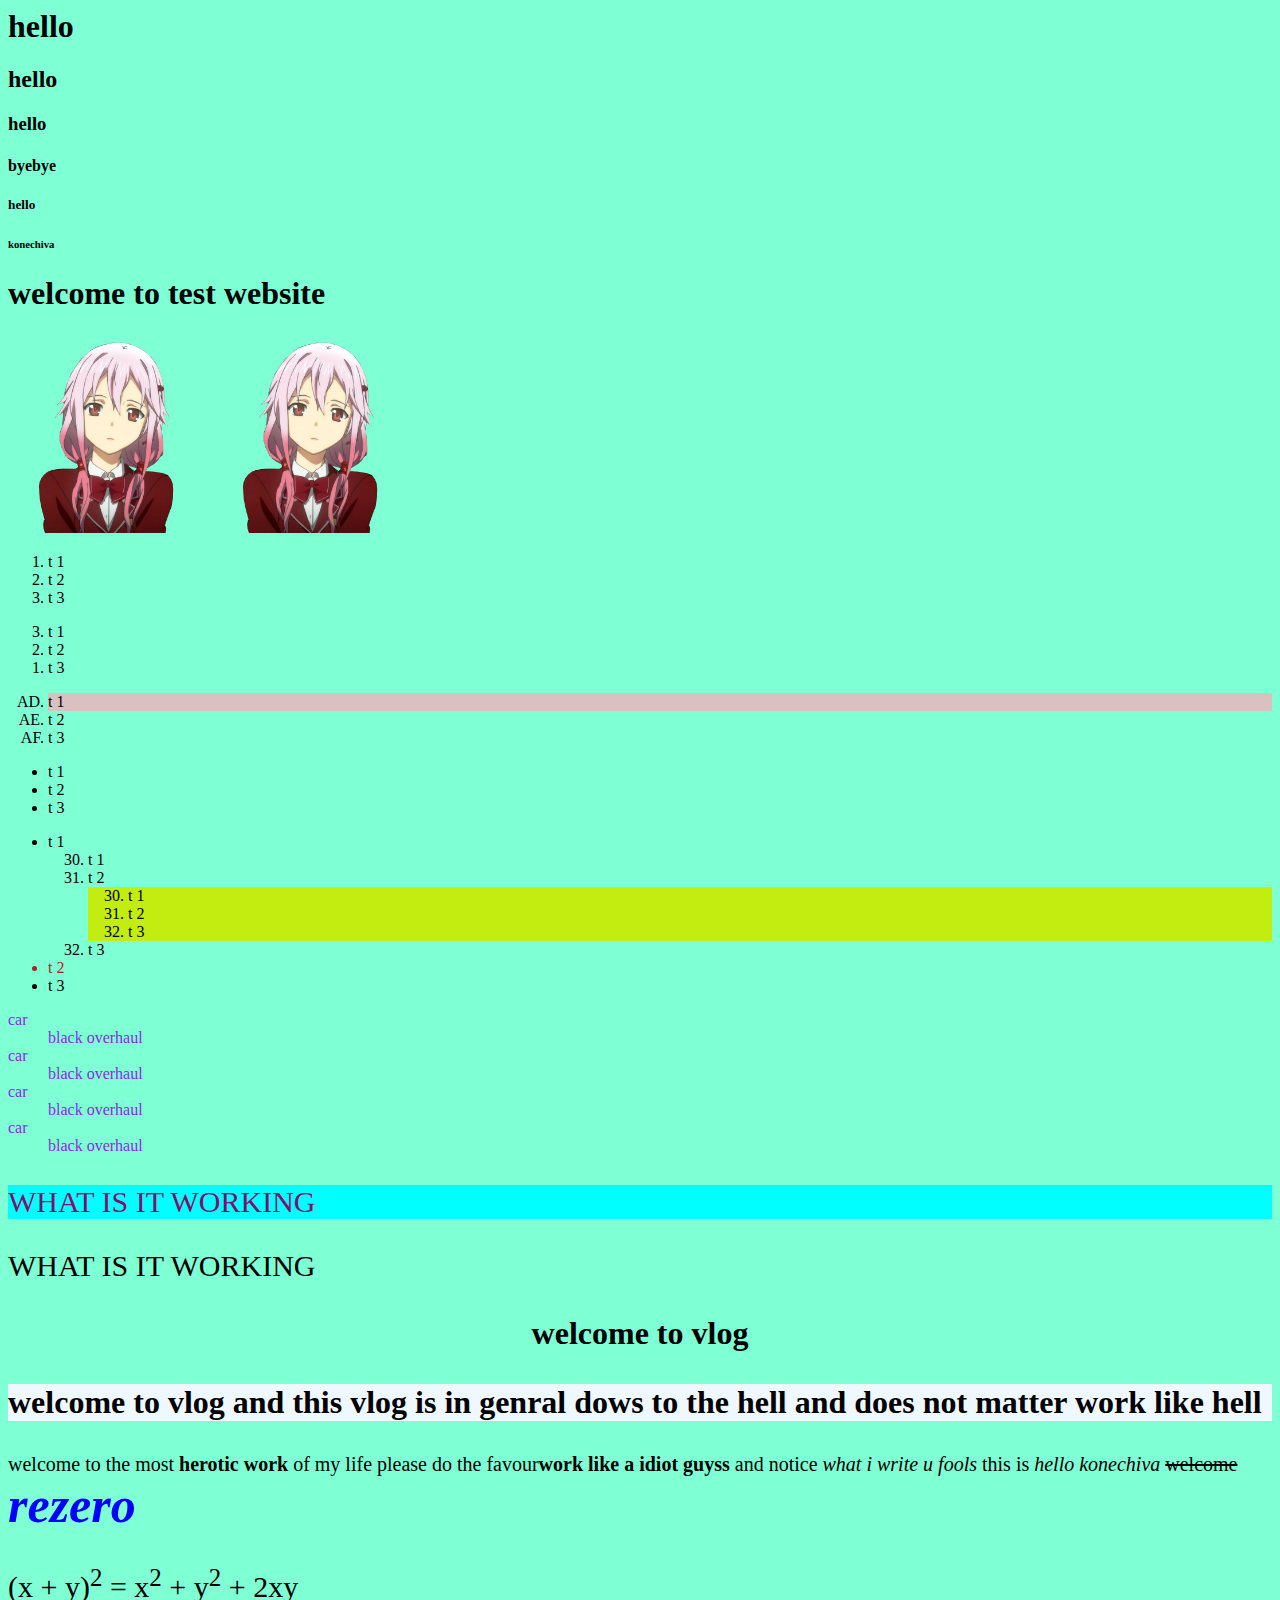
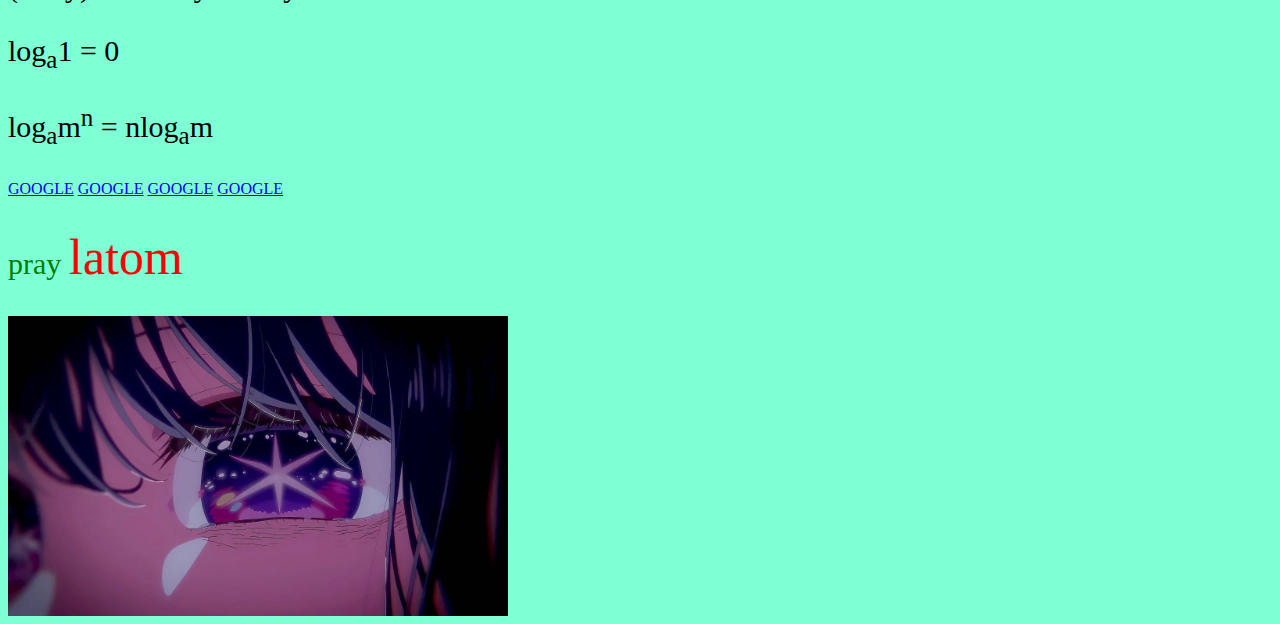
<file: index.html>
<html>

<head>
    <title>MAJESTIC GAMING</title>



</head>

<!-- adding image to title -->
<link rel="icon" href="/pictures/favicon.ico" type="image/x.ico">
</link>

<body style="background-color: aquamarine;">
    <h1>hello</h1>
    <h2>hello</h2>
    <H3>hello</H3>
    <h4>byebye</h4>
    <h5>hello</h5>
    <h6>konechiva</h6>

    <p>
    <h1>welcome to test website</h1>
    </p>

    <img src="/pictures/_.png" alt="she is from anime" width="200px" height="200px">
    <img width="200px" height="200px" src="/pictures/_.png" alt="she is from anime">
    <!-- list oredered and unordered -->
    <ol>
        <li>t 1</li>
        <li>t 2</li>
        <li>t 3</li>
    </ol>

    <ol type="1" reversed>
        <li>t 1</li>
        <li>t 2</li>
        <li>t 3</li>
    </ol>

    <ol type="A" start="30">
        <li style="background-color: rgb(218, 193, 193);">t 1</li>
        <li>t 2</li>
        <li>t 3</li>
    </ol>

    <ul>
        <li>t 1</li>
        <li>t 2</li>
        <li>t 3</li>
    </ul>

    <ul>
        <li>t 1</li>
        <ol type="1" start="30">
            <li>t 1</li>
            <li>t 2</li>
            <ol type="1" start="30" style="background-color: rgb(195, 236, 16);">
                <li>t 1</li>
                <li>t 2</li>
                <li>t 3</li>
            </ol>
            <li>t 3</li>
        </ol>
        <li style="color: rgb(176, 30, 30);">t 2</li>
        <li>t 3</li>
    </ul>
    <!-- description list discription title discription data -->
    <dl style="color: blueviolet;">
        <dt>car</dt>
        <dd>black overhaul</dd>
        <dt>car</dt>
        <dd>black overhaul</dd>
        <dt>car</dt>
        <dd>black overhaul</dd>
        <dt>car</dt>
        <dd>black overhaul</dd>
    </dl>
    <!-- 140 STANDARD COLOR DEFINE SO TO DEFINE OTHER THAN 140 COLORS WE USE RGB HEX CODE WITH#AND NUMBER HSL HUE SATURATION LIGHTNESS -->
    <p style="color: rgb(130, 14, 109);font-size: 30px;background-color: aqua;">WHAT IS IT WORKING</p>
    <p style="color: #000;font-size: 30px;">WHAT IS IT WORKING</p>

    <h1>
        <p style="text-align: center;">welcome to vlog</p>
    </h1>
    <h1>
        <p style="text-align: justify;background-color: aliceblue;">welcome to vlog and this vlog is in genral dows to
            the hell and does not matter work like hell</p>
    </h1>

    <!-- text formatting <b> for bold <strong> for bold <i> itallic <em> itallic <del> line through for text-->

    <p style="font-size: 20px;">welcome to the most <b>herotic work</b> of my life please do the favour<strong>work like
            a idiot guyss</strong> and notice <i>what i write u fools</i> this is <em>hello konechiva </em><del> welcome
        </del><i style="color: blue; font-size: 50px;"><b>rezero</i></b></p>
    <!-- mathematical equation superscript and subscript -->

    <p style="font-size: 30px;">(x + y)<sup>2</sup> = x<sup>2</sup> + y<sup>2</sup> + 2xy</p>
    <p style="font-size: 30px;">log<sub>a</sub>1 = 0</p>
    <p style="font-size: 30px;">log<sub>a</sub>m<sup>n</sup> = nlog<sub>a</sub>m</p>


    <!-- hyperlink -->

    <a href="https://google.com">GOOGLE</a>
    <a href="https://google.com" target="_blank">GOOGLE</a>
    <a href="tel:5362572522" target="_blank">GOOGLE</a>
    <a href="mailto:xyz@gmail.com" target="_blank">GOOGLE</a>

    <p style=" color: green; font-size: 30px;">pray <span style="color: red ;font-size: 50px;">latom</span></p>
    <a href="https://web.whatsapp.com/" target="_blank"> <img src="/pictures/Hoshino Ai (星野 アイ).jpeg"
            style="height: 300;width: 500;"></a>



</body>

</html>
</file>
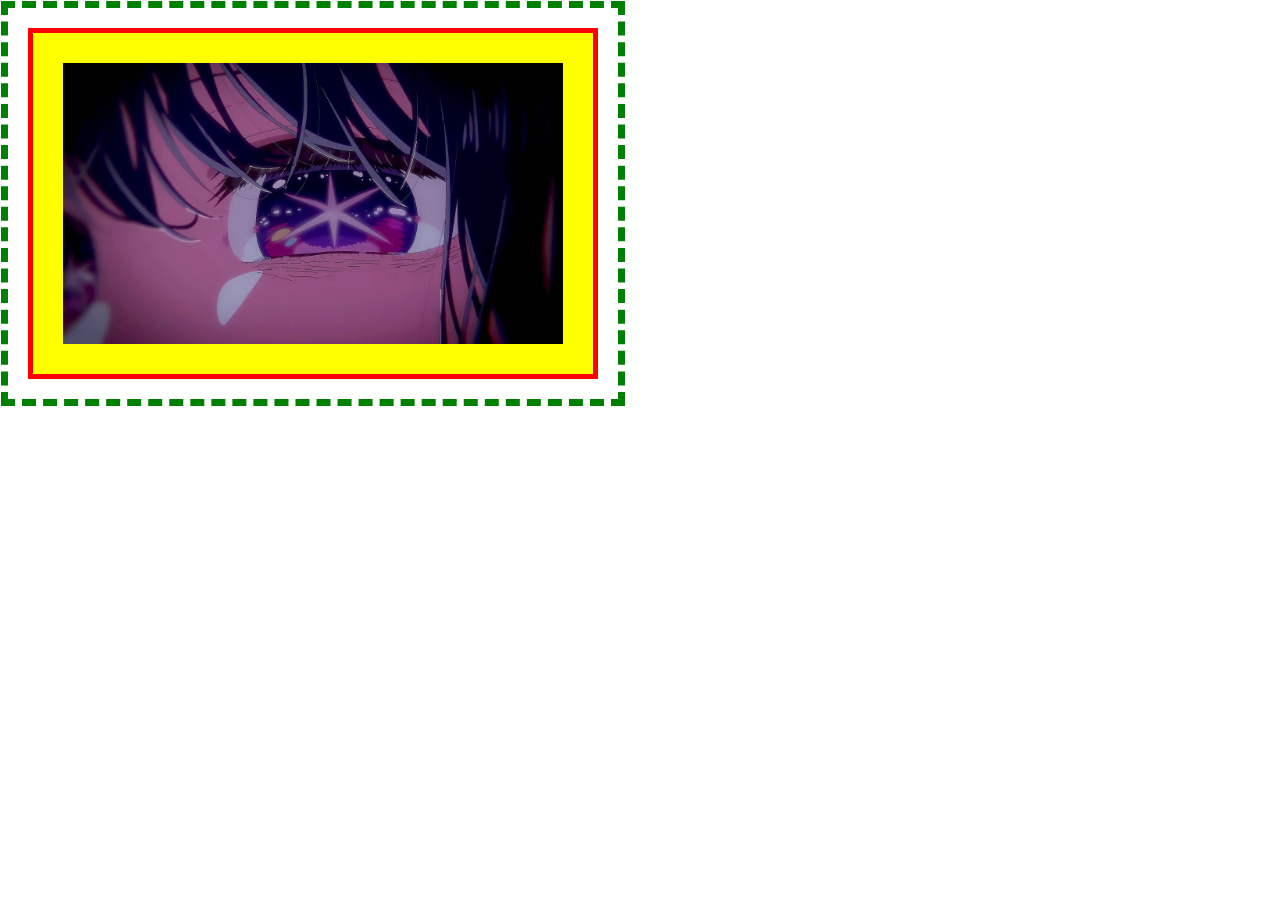
<file: allign.html>
<html>

<head>
    <title> IMAGE </title>
    <style>
        img {
            width: 500px;
            border: 5px solid red;
            padding: 30px;
            background-color: yellow;
            outline: 7px green dashed;
            outline-offset: 20px;
            margin: 20px;


        }
    </style>

</head>

<body>
    <img src="/pictures/Hoshino Ai (星野 アイ).jpeg">
    <!-- <img src="/pictures/Hoshino Ai (星野 アイ).jpeg"> -->


</body>

</html>
</file>
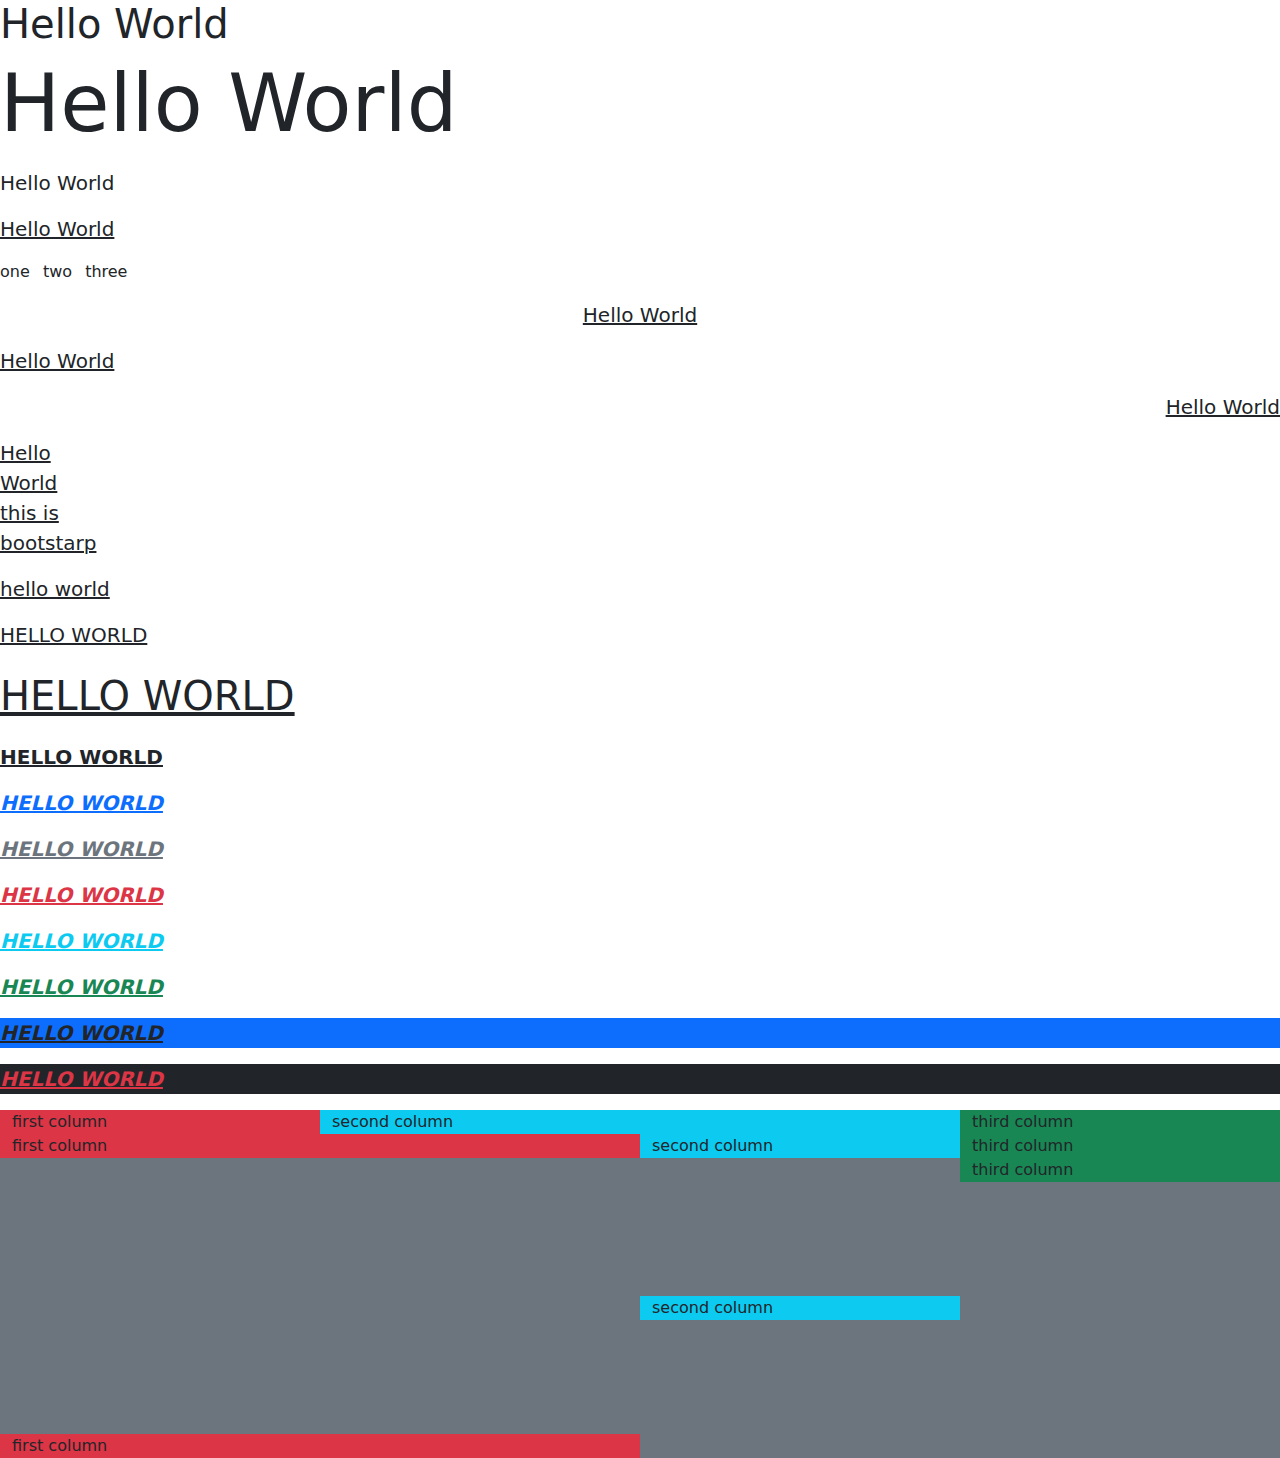
<file: bootstrapintro.html>
<!DOCTYPE html>
<html lang="en">

<head>
    <meta charset="UTF-8">
    <meta name="viewport" content="width=device-width, initial-scale=1.0">
    <title>RESUME</title>
    <link href="https://cdn.jsdelivr.net/npm/bootstrap@5.3.1/dist/css/bootstrap.min.css" rel="stylesheet">

</head>

<body>
    <!-- heading class 1 to 6 -->
    <p class="h1">Hello World</p>
    <!-- display class 1 to 5 -->
    <p class="display-1">Hello World</p>
    <p class="lead">Hello World</p>
    <!-- more than two words than dash -->
    <p class="lead text text-decoration-underline">Hello World</p>
    <ul class="list-inline">
        <li class="list-inline-item">one</li>
        <li class="list-inline-item">two</li>
        <li class="list-inline-item">three</li>

    </ul>
    <p class="lead text text-decoration-underline text text-center">Hello World</p>
    <p class="lead text text-decoration-underline text text-start">Hello World</p>
    <p class="lead text text-decoration-underline text text-end">Hello World</p>
    <p class="lead text text-decoration-underline text text-start" style="width: 100px;">Hello World this is bootstarp
    </p>
    <p class="lead text text-decoration-underline text text-start text-lowercase">Hello World</p>
    <p class="lead text text-decoration-underline text text-start text-uppercase">Hello World</p>
    <!-- font size 1 to 6 -->
    <p class="lead text text-decoration-underline text text-start text-uppercase fs-1">Hello World</p>
    <!-- fw font weight -->
    <p class="lead text text-decoration-underline text text-start text-uppercase fw-bold">Hello World</p>
    <!-- fst font style -->
    <p class="lead text text-decoration-underline text text-primary text-uppercase fw-bold fst-italic">Hello World</p>
    <p class="lead text text-decoration-underline text text-secondary text-uppercase fw-bold fst-italic">Hello World</p>
    <p class="lead text text-decoration-underline text text-danger text-uppercase fw-bold fst-italic">Hello World</p>
    <p class="lead text text-decoration-underline text text-info text-uppercase fw-bold fst-italic">Hello World</p>
    <p class="lead text text-decoration-underline text text-success text-uppercase fw-bold fst-italic">Hello World</p>
    <p class="lead text text-decoration-underline text text-start text-uppercase fw-bold fst-italic bg bg-primary">Hello
        World</p>
    <p class="lead text text-decoration-underline text text-danger text-uppercase fw-bold fst-italic bg bg-dark">Hello
        World</p>

        
        <div class="container-fluid">
            <!-- fluid use to remove unneccesary snap action -->
            <div class="row bg-secondary">
                <!-- can contain 12 units -->
              
                <!-- <div class="col bg-danger">first column</div> -->
                <div class="col-3 bg-danger">first column</div>
                <div class="col-6 bg-info">second column</div>
                <div class="col-3 bg-success">third column</div>
                <div class="col-sm-3 col-md-4 col-lg-6 bg-danger">first column</div>
                <div class="col-sm-6 col-md-4 col-lg-3 bg-info">second column</div>
                <div class="col-sm-3 col-md-4 col-lg-3 bg-success">third column</div>

                <div class="container">
                    <div class="row bg bg-secondary align-items-center" style="height: 300px;">
                        <div class="align-self-end col-md-4 col-lg-6 bg-danger">first column</div>
                        <div class="col-sm-6 col-md-4 col-lg-3 bg-info">second column</div>
                        <div class="align-self-start col-sm-3 col-md-4 col-lg-3 bg-success">third column</div>
                    </div>
                </div>
                
            </div>
        </div>


    <script src="https://cdn.jsdelivr.net/npm/bootstrap@5.3.1/dist/js/bootstrap.bundle.min.js"></script>
</body>

</html>
</file>
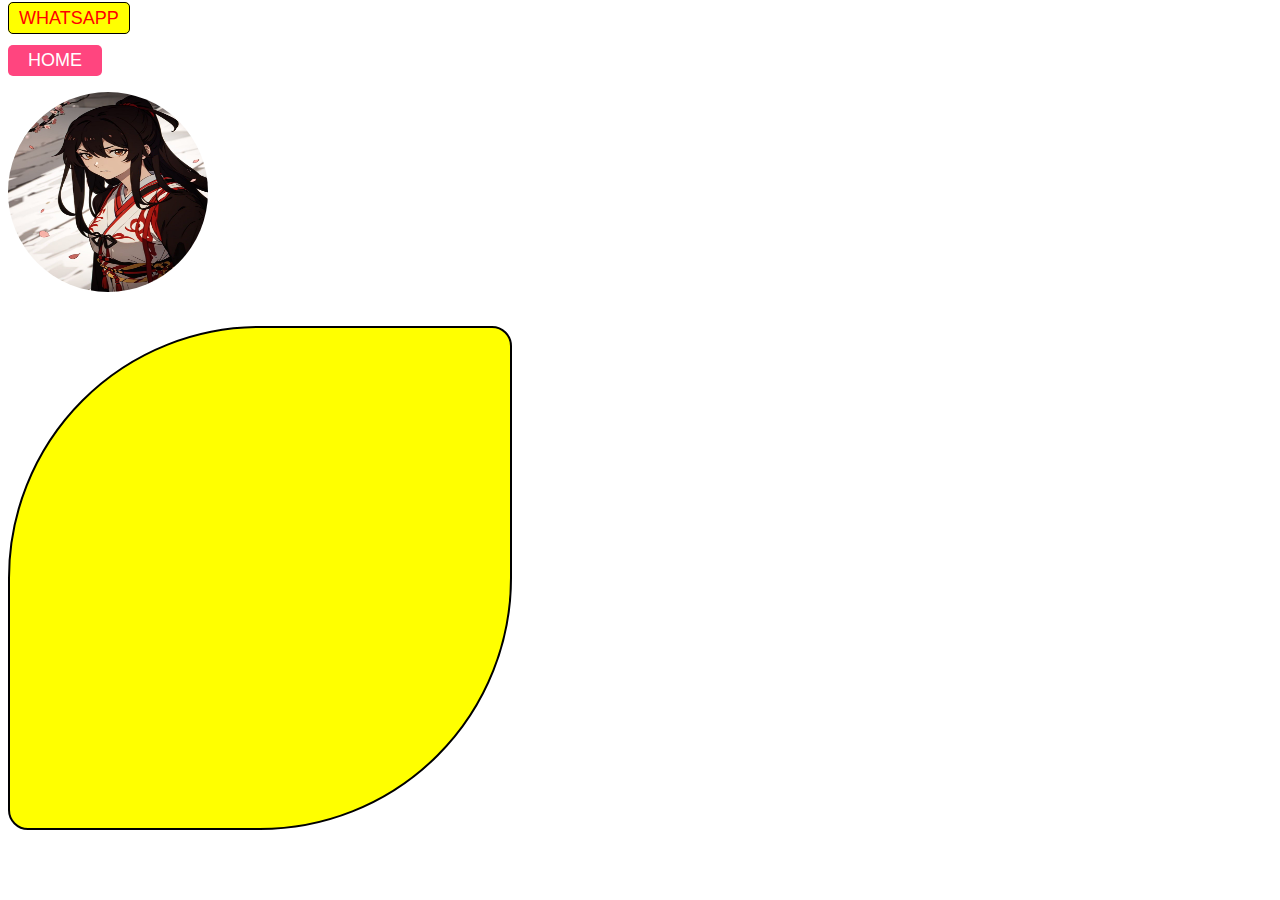
<file: boxmodel.html>
<html>
    <head>
        <title> WORK </title>
        <style>
            .box
            {
                width: 500px;
                height: 500px;
                background-color: yellow;
                /* border-radius: 50%;  */
                border-radius: 50% 20px 50% 20px;

                border: 2px solid black;
                transition: all 5s; 
                
            }

            img{
                width: 200px;
                height: 200px;
                border-radius: 50%;
                
            }
            img:hover
            {
                /* transform: rotate(360deg);
                transition: all 7s; */
                /* transform: scale(4); */
                /* transform: scaleX(3);
                transform: scaleY(5); */
                /* transform: rotateX(90deg); */
                transform: rotateY(-180deg);
                transition: all 2s;
            }

            .mybutton
            {
                background-color: #ff457f;
                color: white;
                padding: 5px 20px;
                border: none;
                border-radius: 5px;
                font-size: 18px;
                transition: all 2s;

              

            }

            .mybutton:hover
            {
                background-color: rgb(124, 9, 9);
                color: black;
                border-radius: 0px;
                font-size: 28px;


            }

            .box:hover
            {
                width: 100px;
                height: 100px;
                background-color: plum;
                border-radius: 20px 40px;

                
            }

            a{
                
                background-color: yellow;
                color: red;
                text-decoration: none;
                padding: 5px 10px;
                border: 1px solid black;
                border-radius: 5px;
                font-size: 18px;
                font-family: sans-serif;
                transition: all 2s;
            }

            a:hover
            {
                background-color: rgb(124, 9, 9);
                color: black;
                border-radius: 0px;
                font-size: 28px;
            }
        </style>
    </head>

    <body>

        <a href="#">WHATSAPP</a>

       <p> <button class="mybutton">HOME</button></p>


       <p> <img src="/pictures/Yamada Asaemon Sagiri.jpeg"></p> 

        <br>
        <div class="box"></div>
        </br>
        <!-- <div class="box"></div>
        <div class="box"></div>
        <div class="box"></div> -->
    


    </body>
</html>
</file>
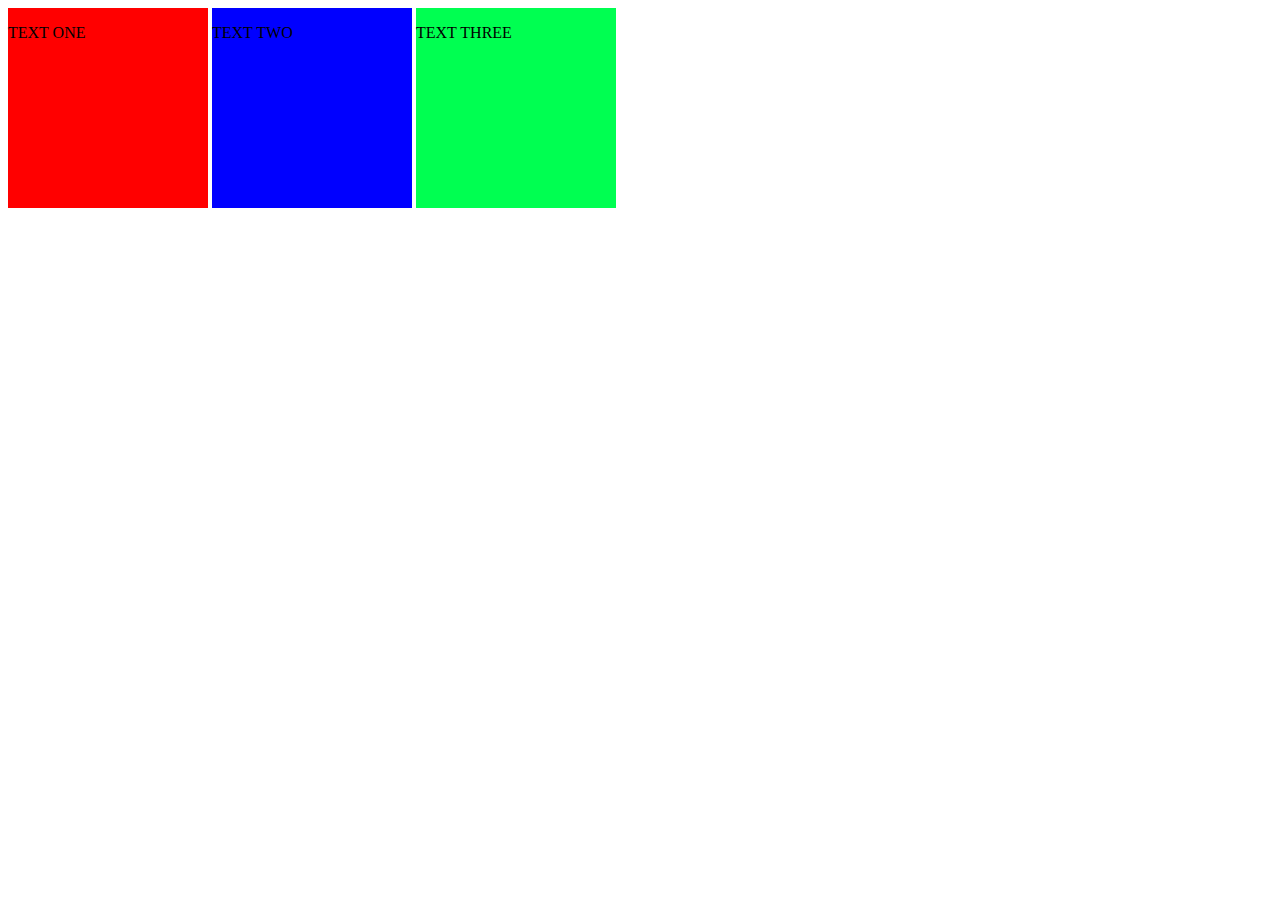
<file: display.html>
<html>

<head>
    <title> LAYOUT </title>
    <style>
        div {
            width: 200px;
            height: 200px;
            display: inline-block;
        }

        .one {
            background-color: red;

        }

        .two {
            background-color: blue;
        }

        .three {
            background-color: rgb(0, 255, 81);


        }
    </style>
</head>

<body>
    <div class="one">
        <p>TEXT ONE</p>
    </div>
    <div class="two">
        <p>TEXT TWO</p>
    </div>
    <div class="three">
        <p>TEXT THREE</p>
    </div>
</body>

</html>
</file>
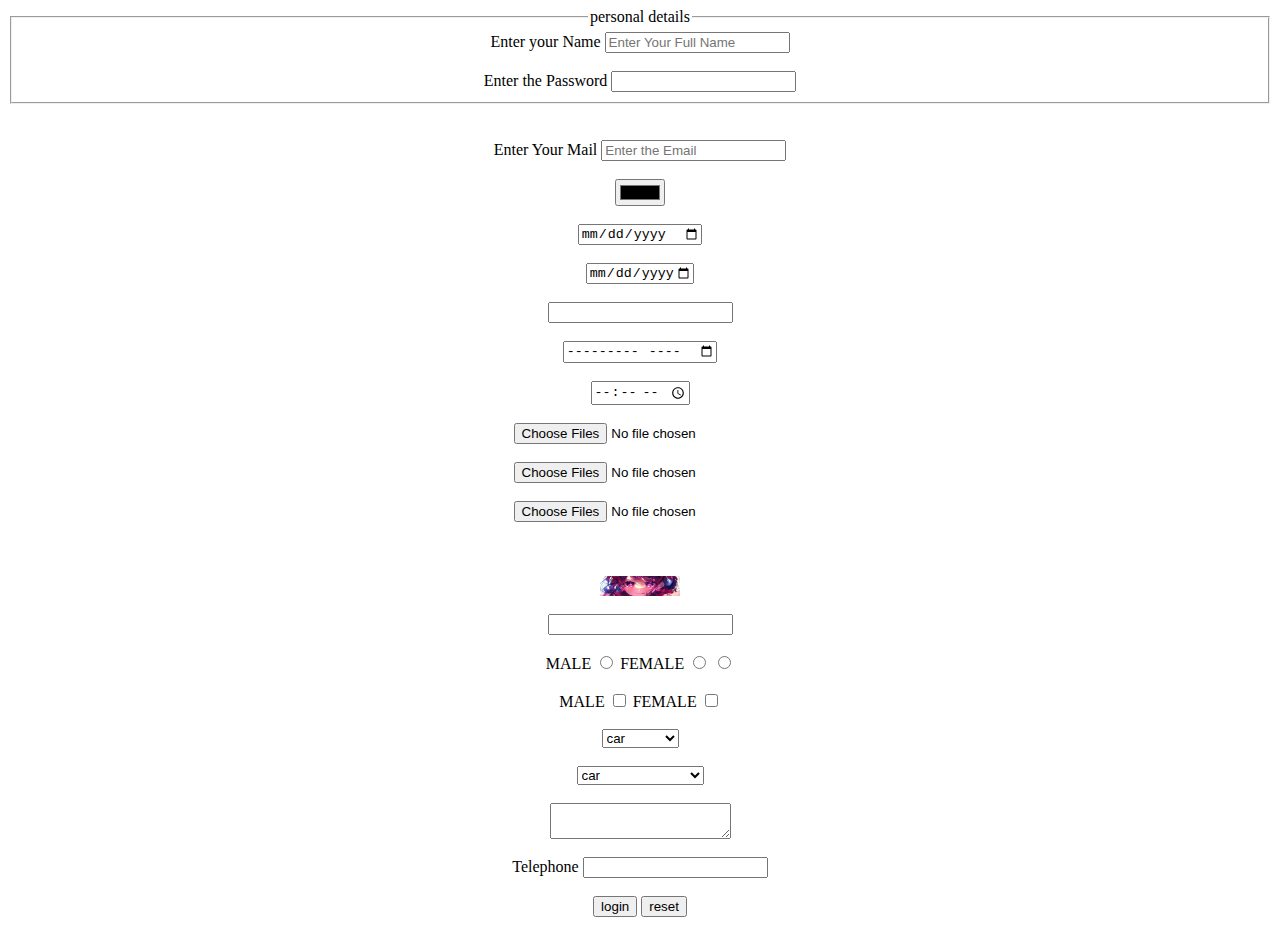
<file: form.html>
<html>

<head>
    <title> WORK </title>
    <style>
        form {
            text-align: center;
        }
    </style>
</head>

<body>

    <form>
        <fieldset>
            <legend>personal details</legend>

            <label for="name">Enter your Name</label>
            <input type="text" id="name" placeholder="Enter Your Full Name" required>

            <br><br>



            <label for="pass">Enter the Password</label>
            <input type="password" id="pass" required>
        </fieldset>

        <br><br>
        <label for="mail">Enter Your Mail</label>
        <input type="email" id="mail" placeholder="Enter the Email" required>

        <br><br>
        <input type="color">

        <br><br>
        <input type="date">

        <br><br>
        <input type="date" min="2023-01-01" max="2023-02-01">

        <br><br>
        <input type="datetime">

        <br><br>
        <input type="month">

        <br><br>
        <input type="time">

        <br><br>
        <input type="file" multiple>

        <br><br>
        <input type="file" multiple accept="image/*">

        <br><br>
        <input type="file" multiple accept="video/*">

        <br><br>
        <input type="hidden">
        <br><br>

        <input type="image" src="/pictures/HD AI WALLPAPER.jpeg " height="20px" width="80px">
        <br><br>
        <input type="url">
        <br><br>
        <label for="male">MALE</label>
        <input type="radio" id="male" name="gender">

        <label for="female">FEMALE</label>
        <input type="radio" id="female" name="gender">

        <input type="radio" name="gender">

        <br><br>
        <label for="male">MALE</label>
        <input type="checkbox" id="male" name="gender">

        <label for="female">FEMALE</label>
        <input type="checkbox" id="female" name="gender">

        <br><br>
        <select>
            <option value="1">car</option>
            <option value="2">bus</option>
            <option value="3">truck</option>
            <option value="4">airoplane</option>
            <option value="5">ship</option>

        </select>
        <br><br>

        <select>
            <optgroup label="Transport">
                <option value="1">car</option>
                <option value="2">bus</option>
                <option value="3">truck</option>
                <option value="4">airoplane</option>
                <option value="5">ship</option>
            </optgroup>
            <optgroup label="Transport flying">
                <option value="1"> flying car</option>
                <option value="2">flying bus</option>
                <option value="3">flying truck</option>
                <option value="4">flying airoplane</option>
                <option value="5">flying ship</option>
            </optgroup>

        </select>

        <br><br>

        <textarea></textarea>

        <br><br>
        <label for="tel">Telephone</label>
        <input type="tel" pattern="[0-9]{10}" id="tel">


        <br><br>
        <input type="submit" value="login">
        <input type="reset" value="reset">
    </form>

</body>

</html>
</file>
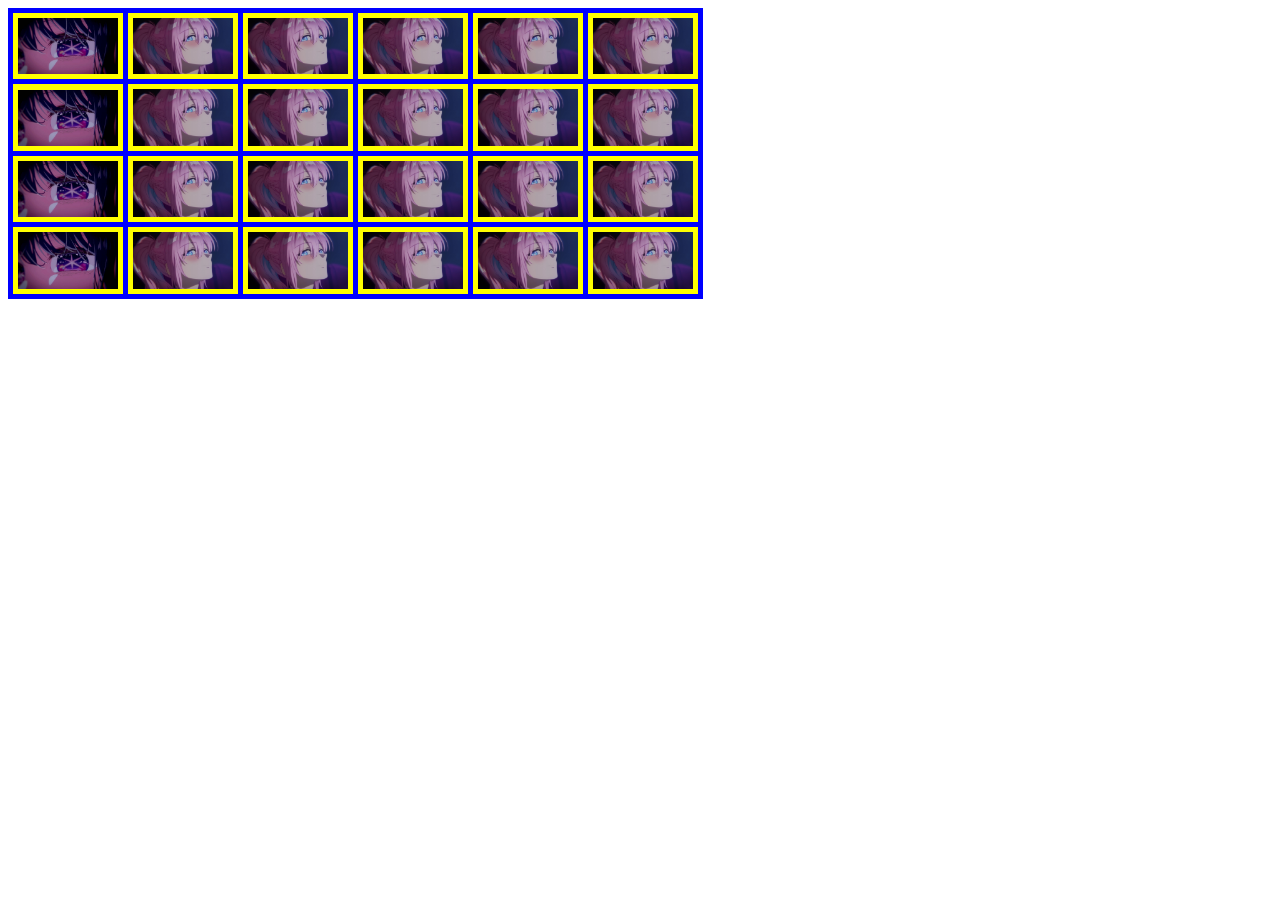
<file: imagetable.html>
<html>
    <head>
        <title> IMAGE TABLE </title>
        <style>
            img
            {
                width: 100px;

                
            }
            table,td,th
            {
                border: 5px solid blue;
                padding: 5px;
                border-collapse: collapse;
                background-color: yellow;
            }
        
        </style>
    </head>

    <body>
        <table>
            <tr>
            <th><img src="/pictures/Hoshino Ai (星野 アイ).jpeg"></th>
            <td><img src="/pictures/Micchon Shikimori.jpeg"></td>
            <td><img src="/pictures/Micchon Shikimori.jpeg"></td>
            <td><img src="/pictures/Micchon Shikimori.jpeg"></td>
            <td><img src="/pictures/Micchon Shikimori.jpeg"></td>
            <td><img src="/pictures/Micchon Shikimori.jpeg"></td>

            </tr>
            <tr>
            <th><img src="/pictures/Hoshino Ai (星野 アイ).jpeg"></th>
            <td><img src="/pictures/Micchon Shikimori.jpeg"></td>
            <td><img src="/pictures/Micchon Shikimori.jpeg"></td>
            <td><img src="/pictures/Micchon Shikimori.jpeg"></td>
            <td><img src="/pictures/Micchon Shikimori.jpeg"></td>
            <td><img src="/pictures/Micchon Shikimori.jpeg"></td>

            </tr>
            <tr>
            <th><img src="/pictures/Hoshino Ai (星野 アイ).jpeg"></th>
            <td><img src="/pictures/Micchon Shikimori.jpeg"></td>
            <td><img src="/pictures/Micchon Shikimori.jpeg"></td>
            <td><img src="/pictures/Micchon Shikimori.jpeg"></td>
            <td><img src="/pictures/Micchon Shikimori.jpeg"></td>
            <td><img src="/pictures/Micchon Shikimori.jpeg"></td>

            </tr>
            <tr>
            <th><img src="/pictures/Hoshino Ai (星野 アイ).jpeg"></th>
            <td><img src="/pictures/Micchon Shikimori.jpeg"></td>
            <td><img src="/pictures/Micchon Shikimori.jpeg"></td>
            <td><img src="/pictures/Micchon Shikimori.jpeg"></td>
            <td><img src="/pictures/Micchon Shikimori.jpeg"></td>
            <td><img src="/pictures/Micchon Shikimori.jpeg"></td>

            </tr>
        </table>
    </body>
</html>
</file>
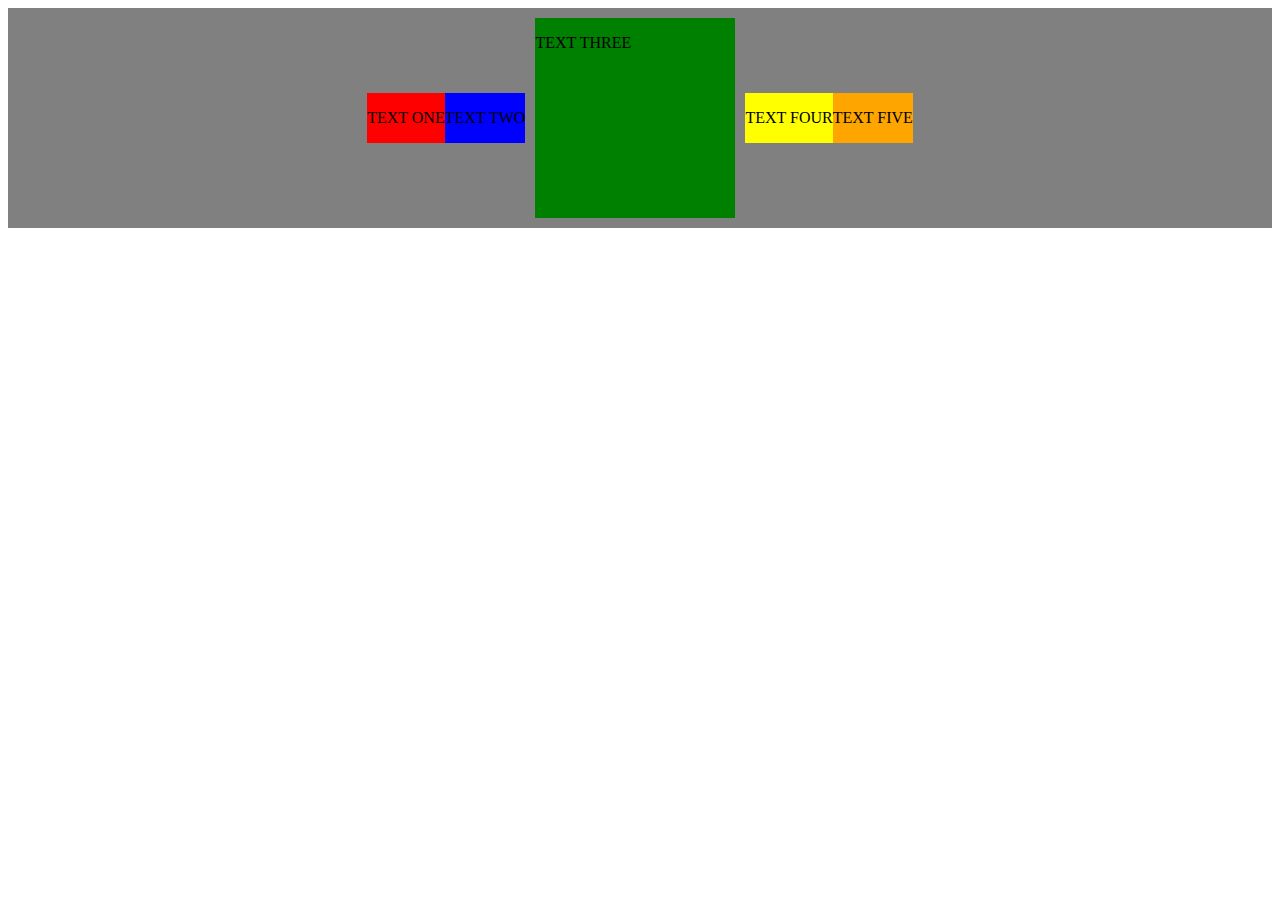
<file: justtest.html>
<html>

<head>
    <title> LAYOUT </title>
    <style>
        .container {
            background-color: grey;
            display: flex;
            /* align-items: stretch; */
            /* align-items: flex-start; */
            /* align-items: flex-end; */
            align-items: center;
            justify-content: center;
            /* justify-content: flex-end;
            justify-content: flex-start; */
        }

        .one {
            background-color: red;



        }

        .two {
            background-color: blue;



        }

        .three {
            background-color: green;
            height: 200px;
            width: 200px;
            margin: 10px;



        }

        .four {
            background-color: yellow;



        }

        .five {
            background-color: orange;



        }
    </style>
</head>

<body>
    <div class="container">


        <div class="one">
            <p>TEXT ONE</p>
        </div>
        <div class="two">
            <p>TEXT TWO</p>
        </div>
        <div class="three">
            <p>TEXT THREE</p>
        </div>
        <div class="four">
            <p>TEXT FOUR</p>
        </div>
        <div class="five">
            <p>TEXT FIVE</p>
        </div>
    </div>

</body>

</html>
</file>
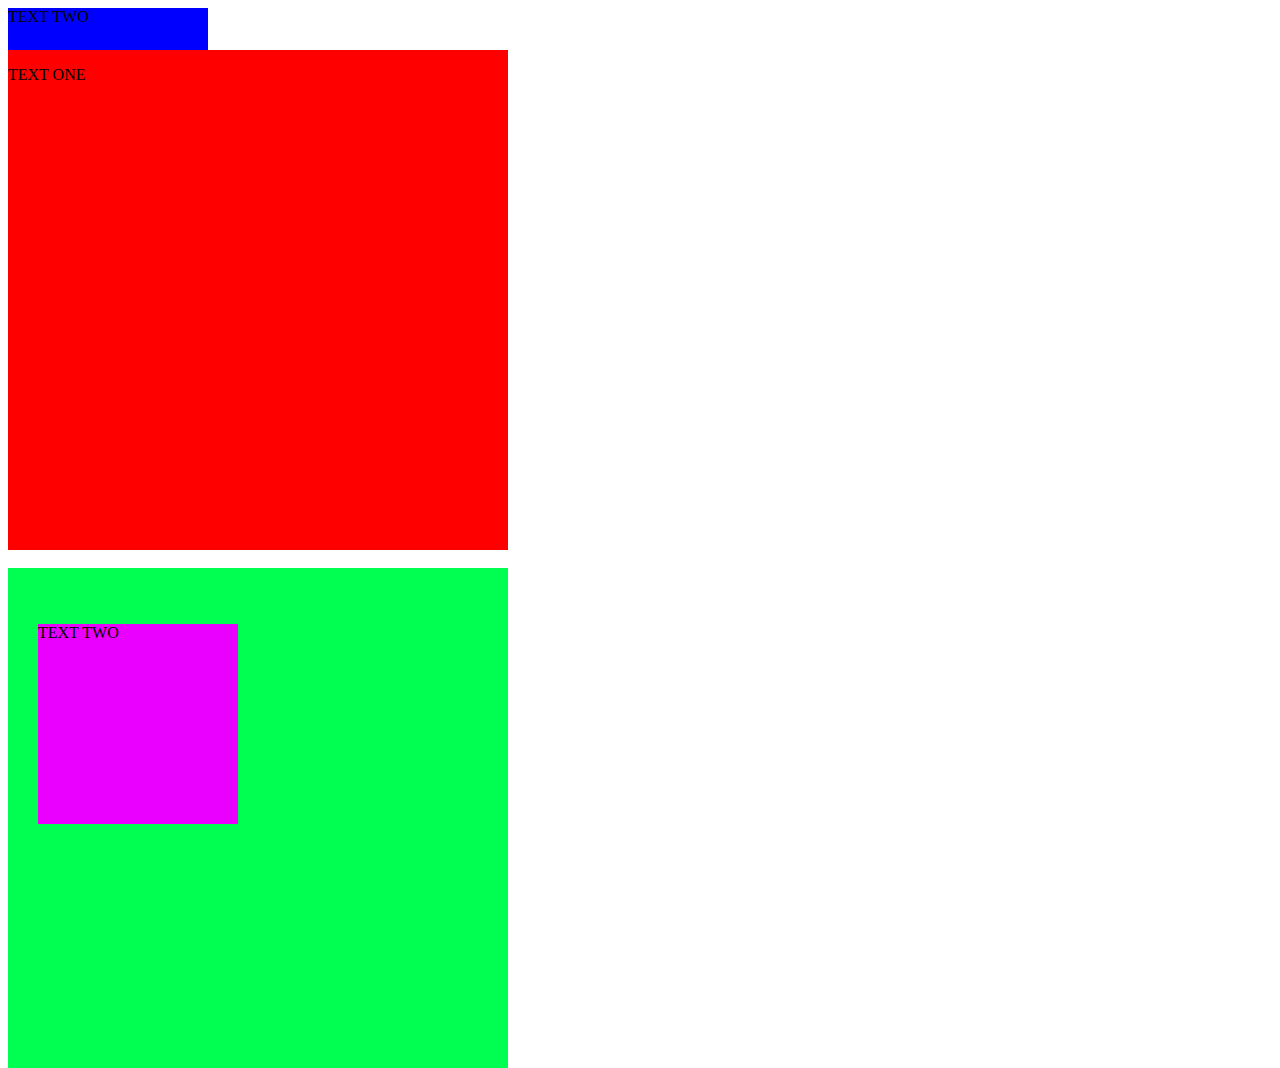
<file: layout.html>
<html>

<head>
    <title> LAYOUT </title>
    <style>
        div {
            width: 200px;
            height: 200px;
        }

        .one {
            background-color: red;
            /* position: relative;
                left: 30px;
                top: 50px; */
            position: absolute;
            top: 50px;
            height: 500px;
            width: 500px;

        }

        .two {
            background-color: blue;
        }

        .three {
            background-color: rgb(0, 255, 81);
            position: absolute;
            height: 500px;
            width: 500px;

        }

        .four {
            background-color: rgb(234, 0, 255);
            position: relative;
            top: 40px;
            left: 30px;
        }
    </style>
</head>

<body>
    <div class="one">
        <p>TEXT ONE</p>
    </div>
    <div class="two">
        <p>TEXT TWO</p>
    </div>
    <br><br><br><br><br><br><br><br><br><br><br><br><br><br><br><br><br><br><br><br>
    <div class="three">
        <div class="four">
            <p>TEXT TWO</p>
        </div>
</body>

</html>
</file>
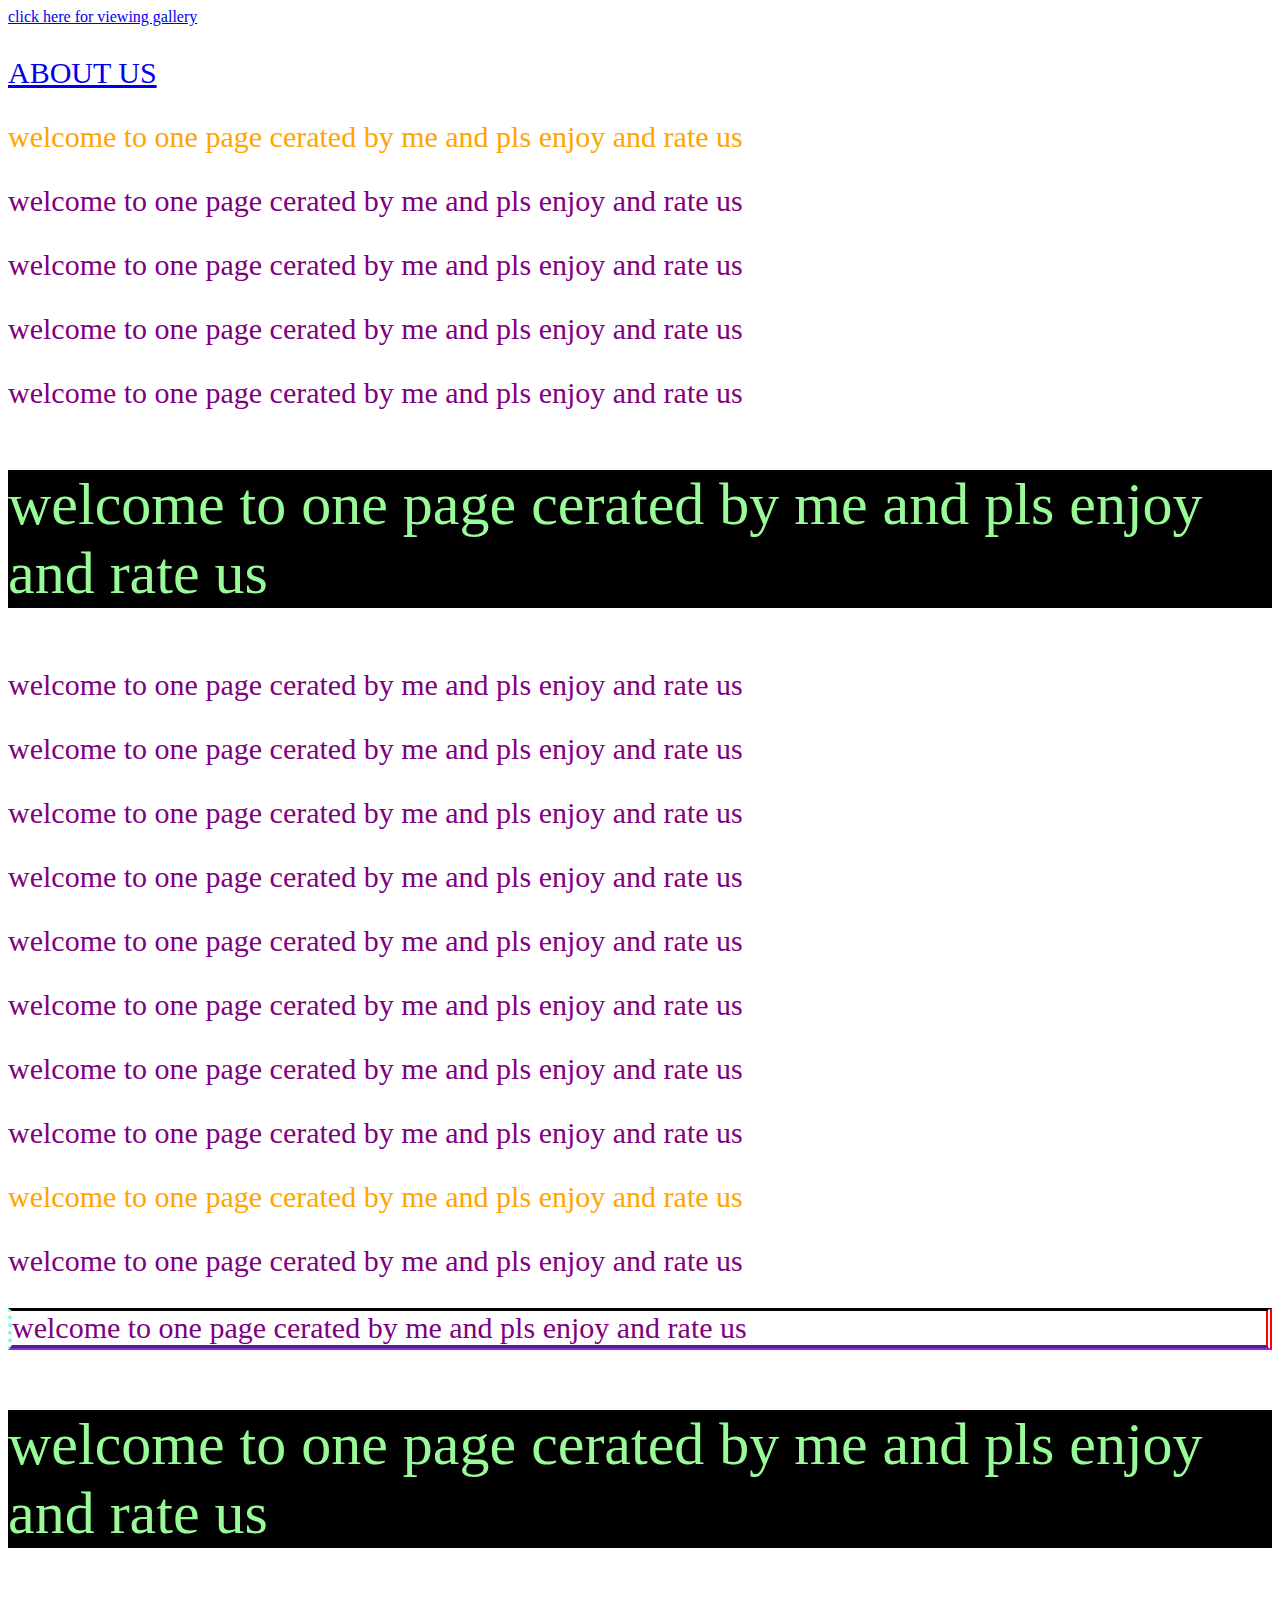
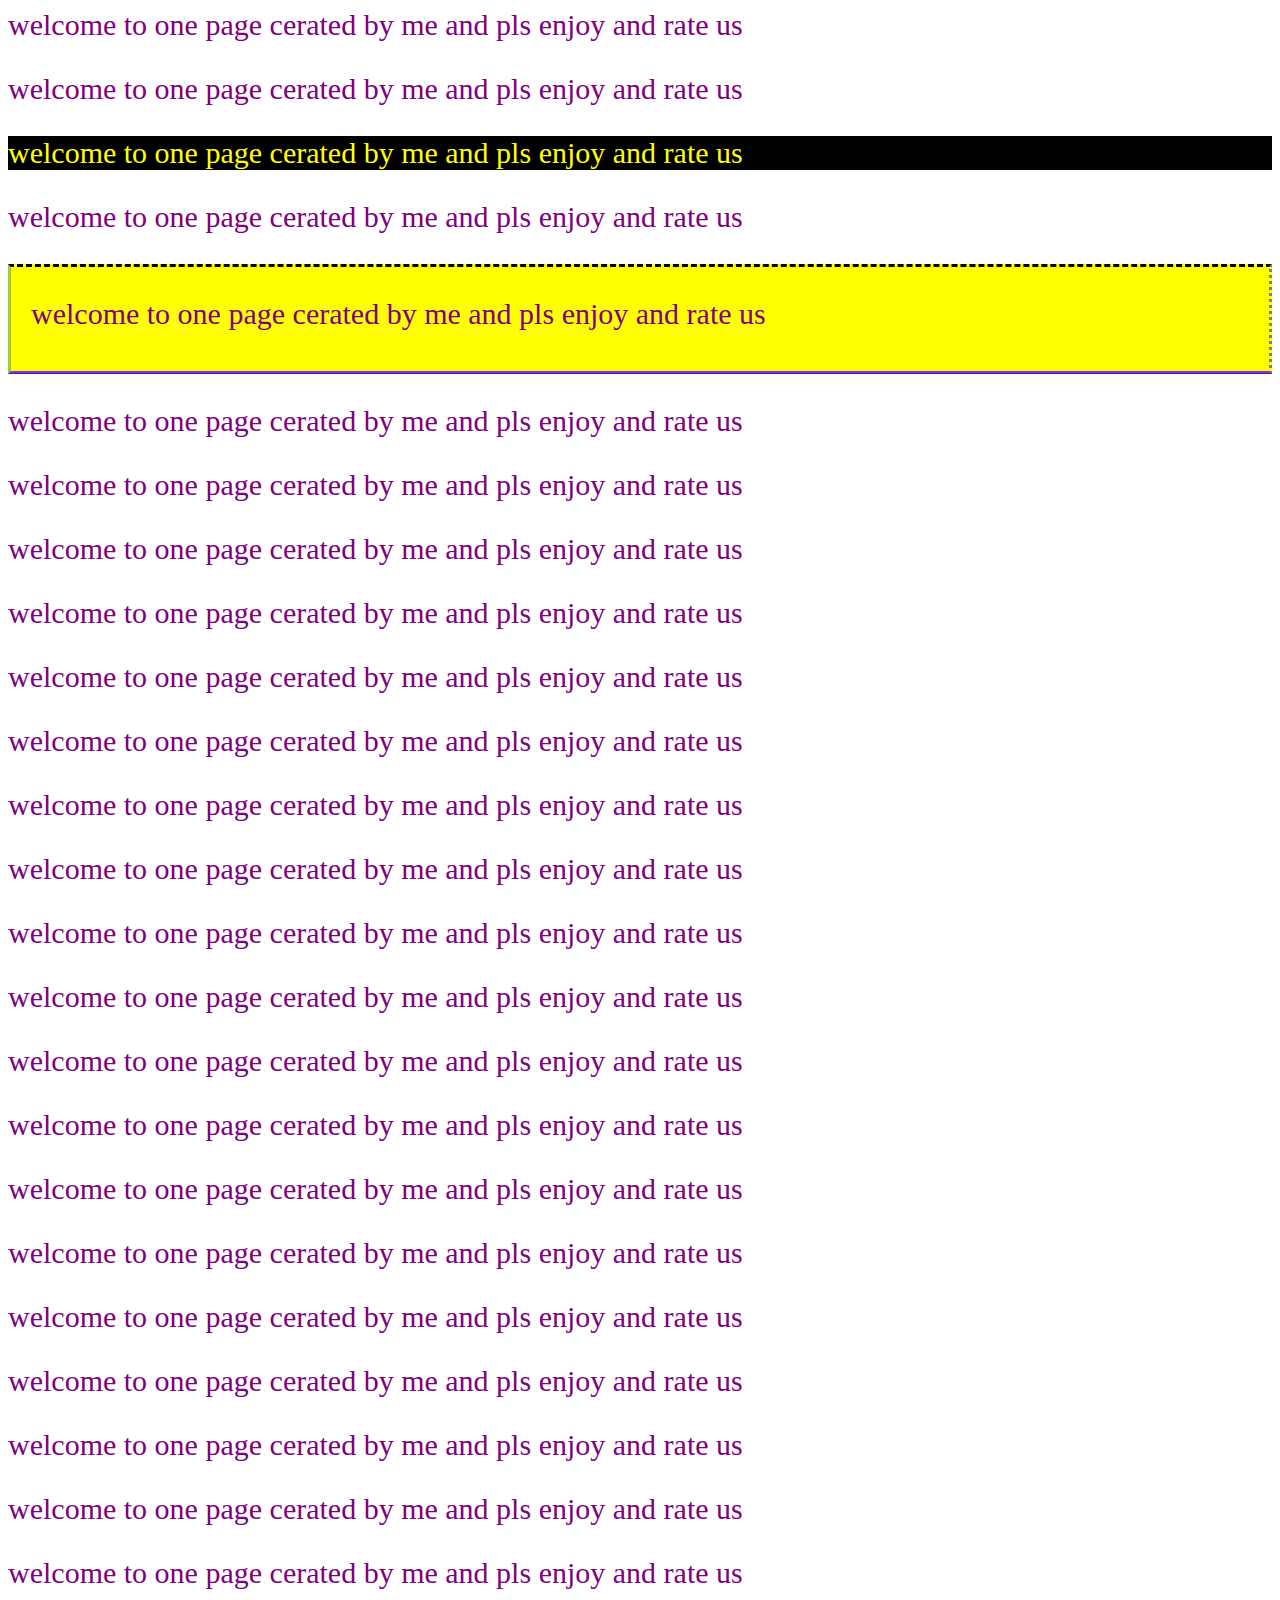
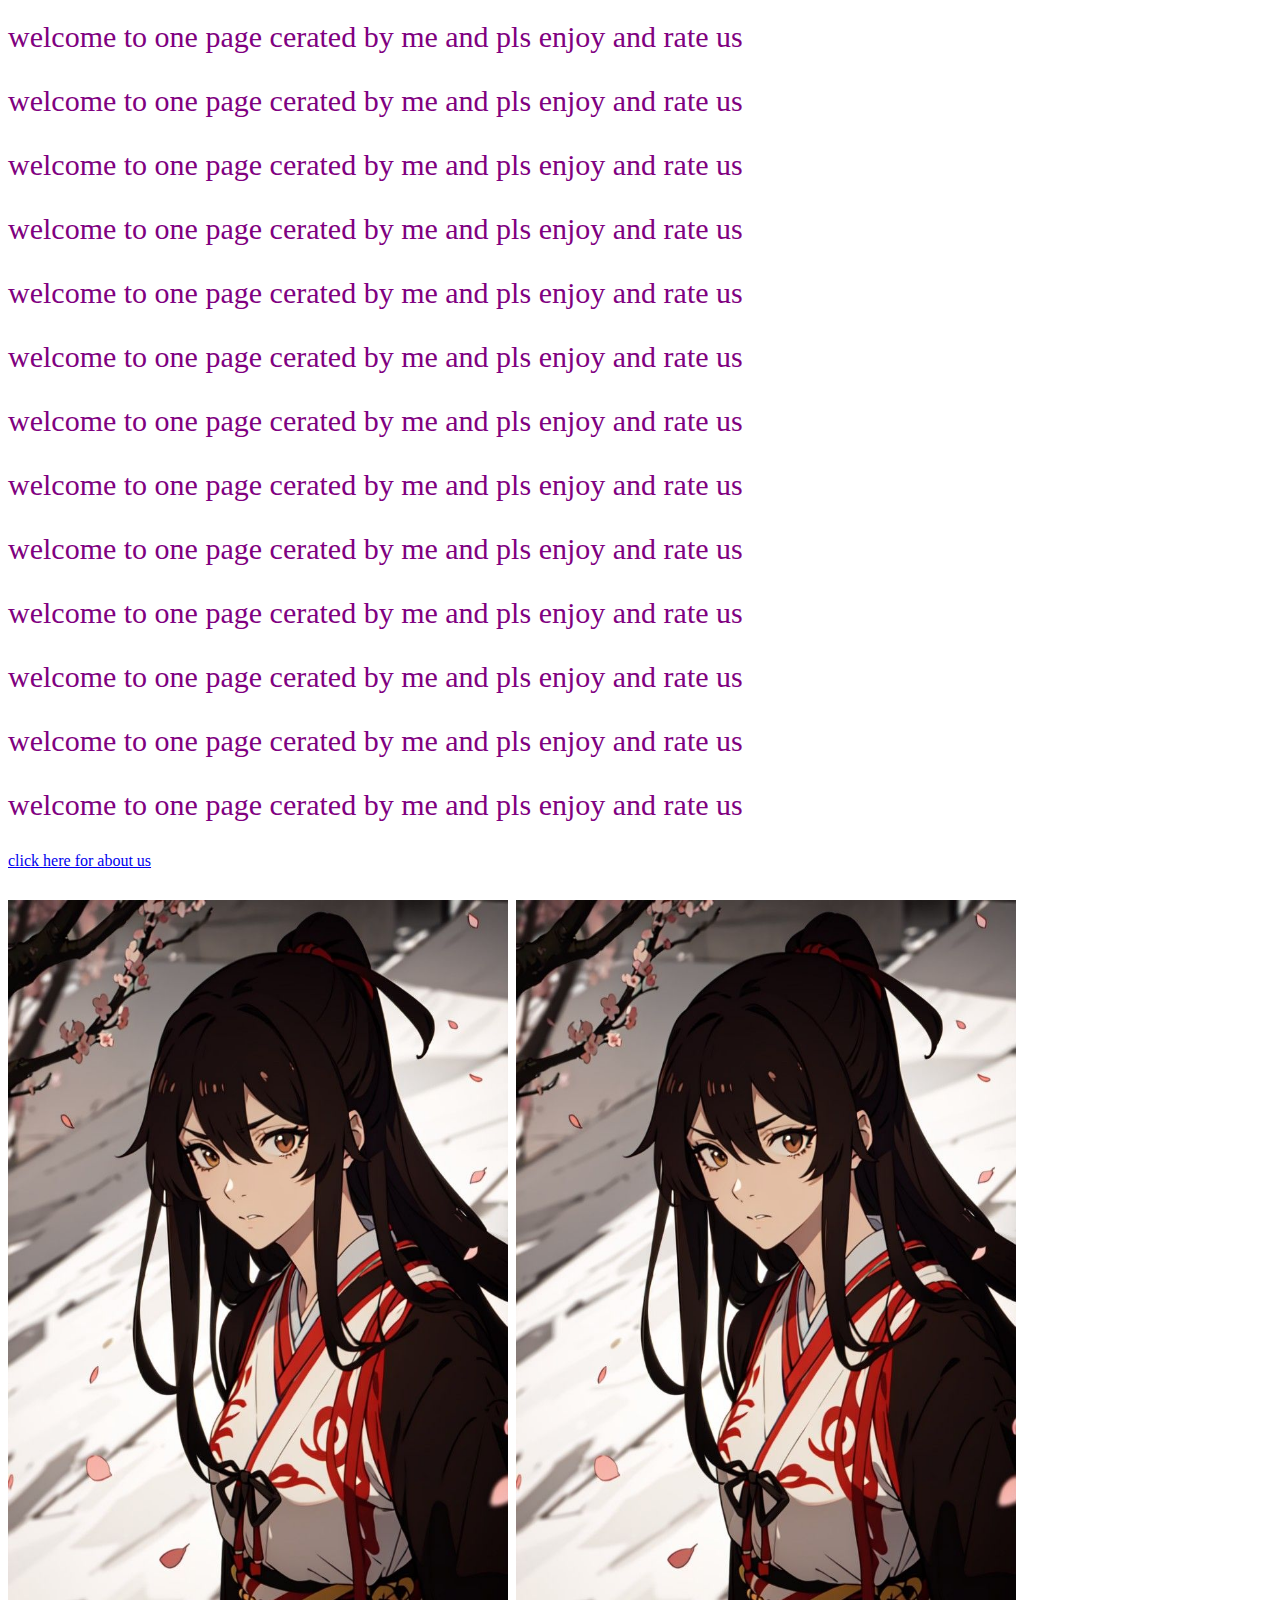
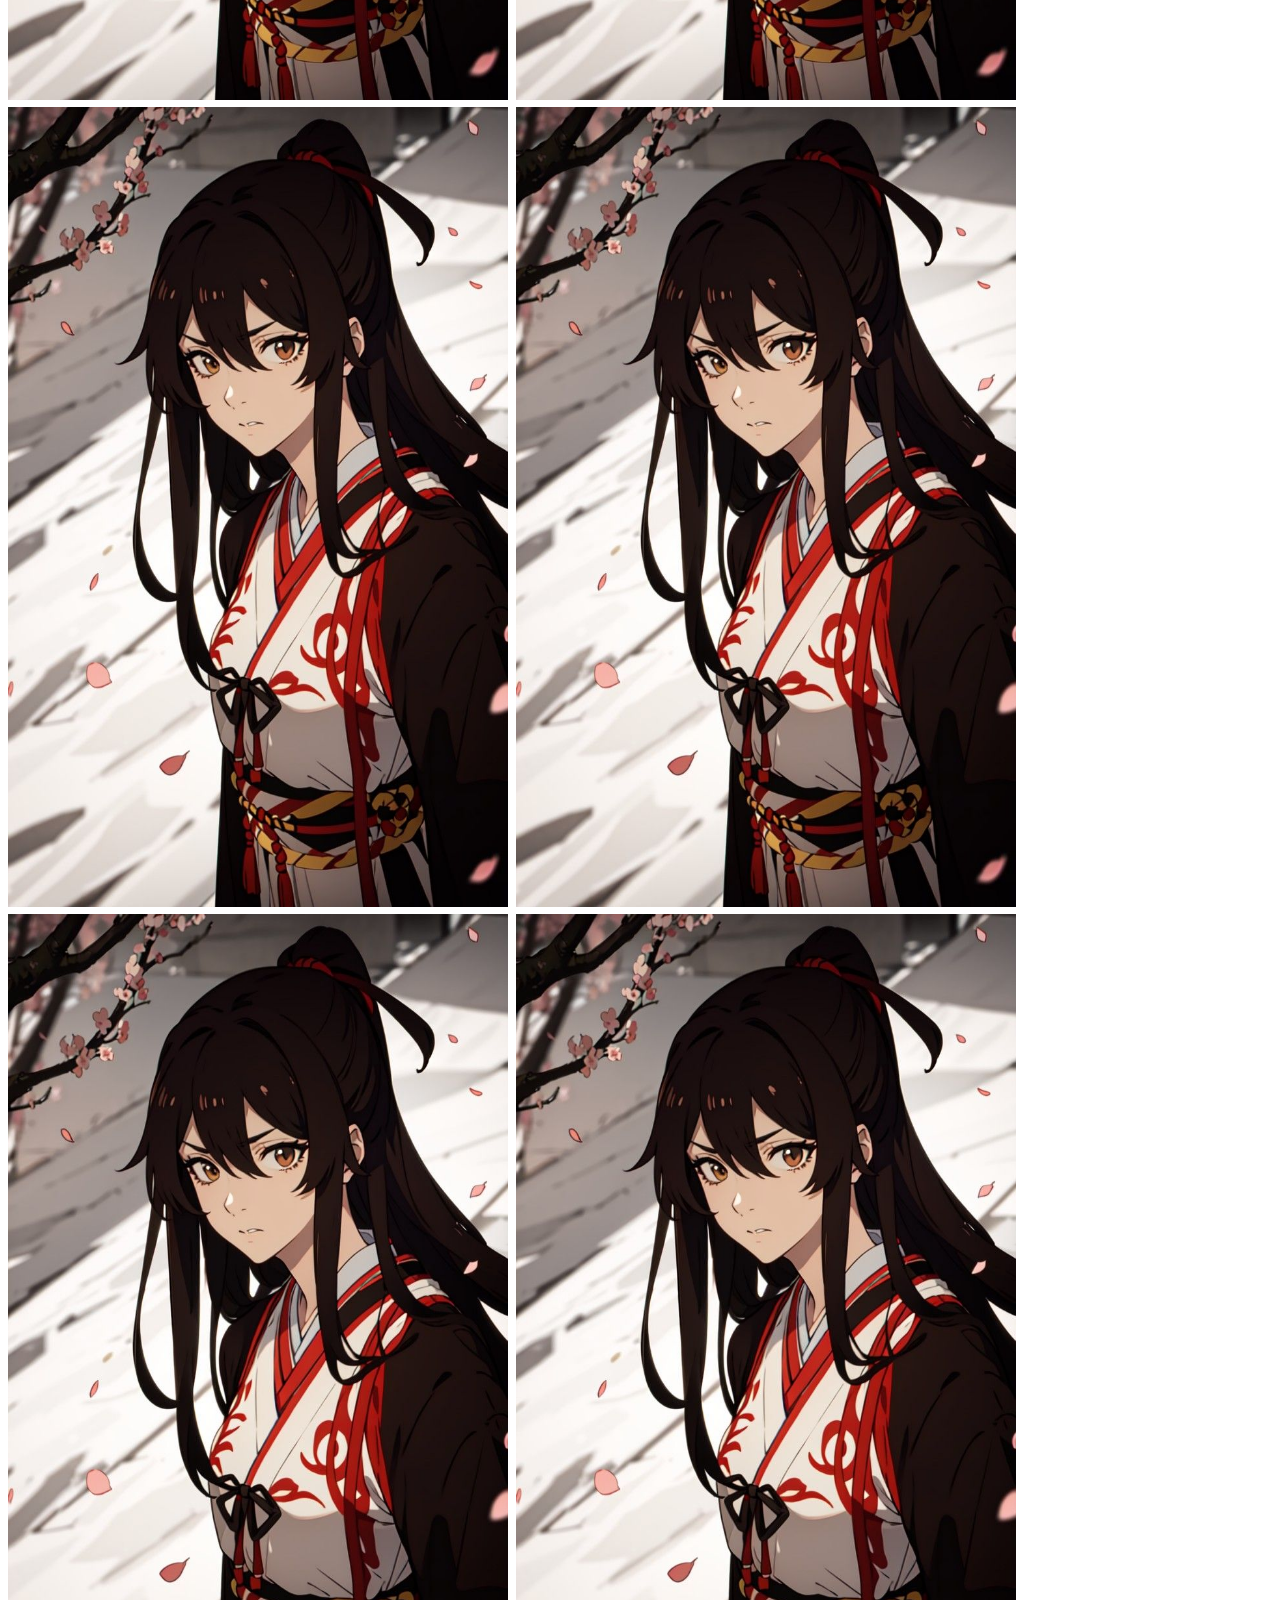
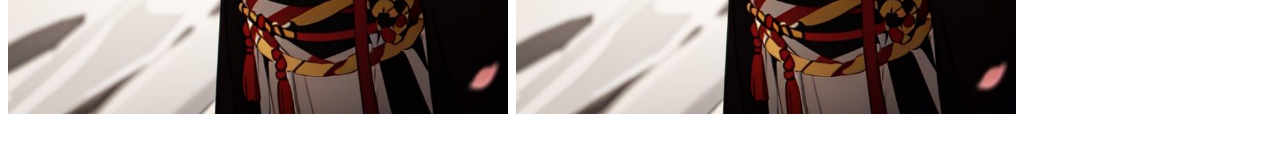
<file: onepage.html>
<html>

<head>
    <title>ONEPAGE</title>

    <style>
        html {
            scroll-behavior: smooth;
        }
    </style>
    <!-- rel relationship -->
    <link rel="stylesheet" href="/mystyle.css">
    
</head>

<body>
    <div id="parasection">
        <a href="#picturesection">click here for viewing gallery</a>
        <P>
        <a href="aboutus.html" target="_blank">ABOUT US</a>
        </P>
        <p class="xyz">welcome to one page cerated by me and pls enjoy and rate us</p>
        <p>welcome to one page cerated by me and pls enjoy and rate us</p>
        <p>welcome to one page cerated by me and pls enjoy and rate us</p>
        <p>welcome to one page cerated by me and pls enjoy and rate us</p>
    </div>
    <div>
        <p>welcome to one page cerated by me and pls enjoy and rate us</p>
        <p class="abc">welcome to one page cerated by me and pls enjoy and rate us</p>
        <p>welcome to one page cerated by me and pls enjoy and rate us</p>
        <p>welcome to one page cerated by me and pls enjoy and rate us</p>
        <p>welcome to one page cerated by me and pls enjoy and rate us</p>
        <p>welcome to one page cerated by me and pls enjoy and rate us</p>
        <p>welcome to one page cerated by me and pls enjoy and rate us</p>
        <p>welcome to one page cerated by me and pls enjoy and rate us</p>
        <p>welcome to one page cerated by me and pls enjoy and rate us</p>
    </div>
    <div>
        <p>welcome to one page cerated by me and pls enjoy and rate us</p>
        <p class="xyz">welcome to one page cerated by me and pls enjoy and rate us</p>
        <p>welcome to one page cerated by me and pls enjoy and rate us</p>
        <p class="rdf">welcome to one page cerated by me and pls enjoy and rate us</p>
        <p class="abc">welcome to one page cerated by me and pls enjoy and rate us</p>
        <p>welcome to one page cerated by me and pls enjoy and rate us</p>
    </div>
    <div>
        <p>welcome to one page cerated by me and pls enjoy and rate us</p>
        <p id="myid">welcome to one page cerated by me and pls enjoy and rate us</p>
        <p>welcome to one page cerated by me and pls enjoy and rate us</p>
        <p class="fff">welcome to one page cerated by me and pls enjoy and rate us</p>
        <p>welcome to one page cerated by me and pls enjoy and rate us</p>
        <p>welcome to one page cerated by me and pls enjoy and rate us</p>
    </div>
    <div>
        <p>welcome to one page cerated by me and pls enjoy and rate us</p>
        <p>welcome to one page cerated by me and pls enjoy and rate us</p>
        <p>welcome to one page cerated by me and pls enjoy and rate us</p>
        <p>welcome to one page cerated by me and pls enjoy and rate us</p>
        <p>welcome to one page cerated by me and pls enjoy and rate us</p>
        <p>welcome to one page cerated by me and pls enjoy and rate us</p>
    </div>
    <div>
        <p>welcome to one page cerated by me and pls enjoy and rate us</p>
        <p>welcome to one page cerated by me and pls enjoy and rate us</p>
        <p>welcome to one page cerated by me and pls enjoy and rate us</p>
        <p>welcome to one page cerated by me and pls enjoy and rate us</p>
        <p>welcome to one page cerated by me and pls enjoy and rate us</p>
        <p>welcome to one page cerated by me and pls enjoy and rate us</p>
    </div>
    <div>
        <p>welcome to one page cerated by me and pls enjoy and rate us</p>
        <p>welcome to one page cerated by me and pls enjoy and rate us</p>
        <p>welcome to one page cerated by me and pls enjoy and rate us</p>
        <p>welcome to one page cerated by me and pls enjoy and rate us</p>
        <p>welcome to one page cerated by me and pls enjoy and rate us</p>
        <p>welcome to one page cerated by me and pls enjoy and rate us</p>
    </div>
    <div>
        <p>welcome to one page cerated by me and pls enjoy and rate us</p>
        <p>welcome to one page cerated by me and pls enjoy and rate us</p>
        <p>welcome to one page cerated by me and pls enjoy and rate us</p>
        <p>welcome to one page cerated by me and pls enjoy and rate us</p>
        <p>welcome to one page cerated by me and pls enjoy and rate us</p>
        <p>welcome to one page cerated by me and pls enjoy and rate us</p>
    </div>
    <div>
        <p>welcome to one page cerated by me and pls enjoy and rate us</p>
        <p>welcome to one page cerated by me and pls enjoy and rate us</p>
        <p>welcome to one page cerated by me and pls enjoy and rate us</p>
        <p>welcome to one page cerated by me and pls enjoy and rate us</p>
        <p>welcome to one page cerated by me and pls enjoy and rate us</p>
        <p>welcome to one page cerated by me and pls enjoy and rate us</p>
    </div>


    <div id="picturesection">
        <a href="#parasection">click here for about us</a>
        <p>
            <img src="/pictures/Yamada Asaemon Sagiri.jpeg" height="800px" width="500px">
            <img src="/pictures/Yamada Asaemon Sagiri.jpeg" height="800px" width="500px">
            <img src="/pictures/Yamada Asaemon Sagiri.jpeg" height="800px" width="500px">
            <img src="/pictures/Yamada Asaemon Sagiri.jpeg" height="800px" width="500px">
            <img src="/pictures/Yamada Asaemon Sagiri.jpeg" height="800px" width="500px">
            <img src="/pictures/Yamada Asaemon Sagiri.jpeg" height="800px" width="500px">
        </p>
    </div>









</body>

</html>
</file>
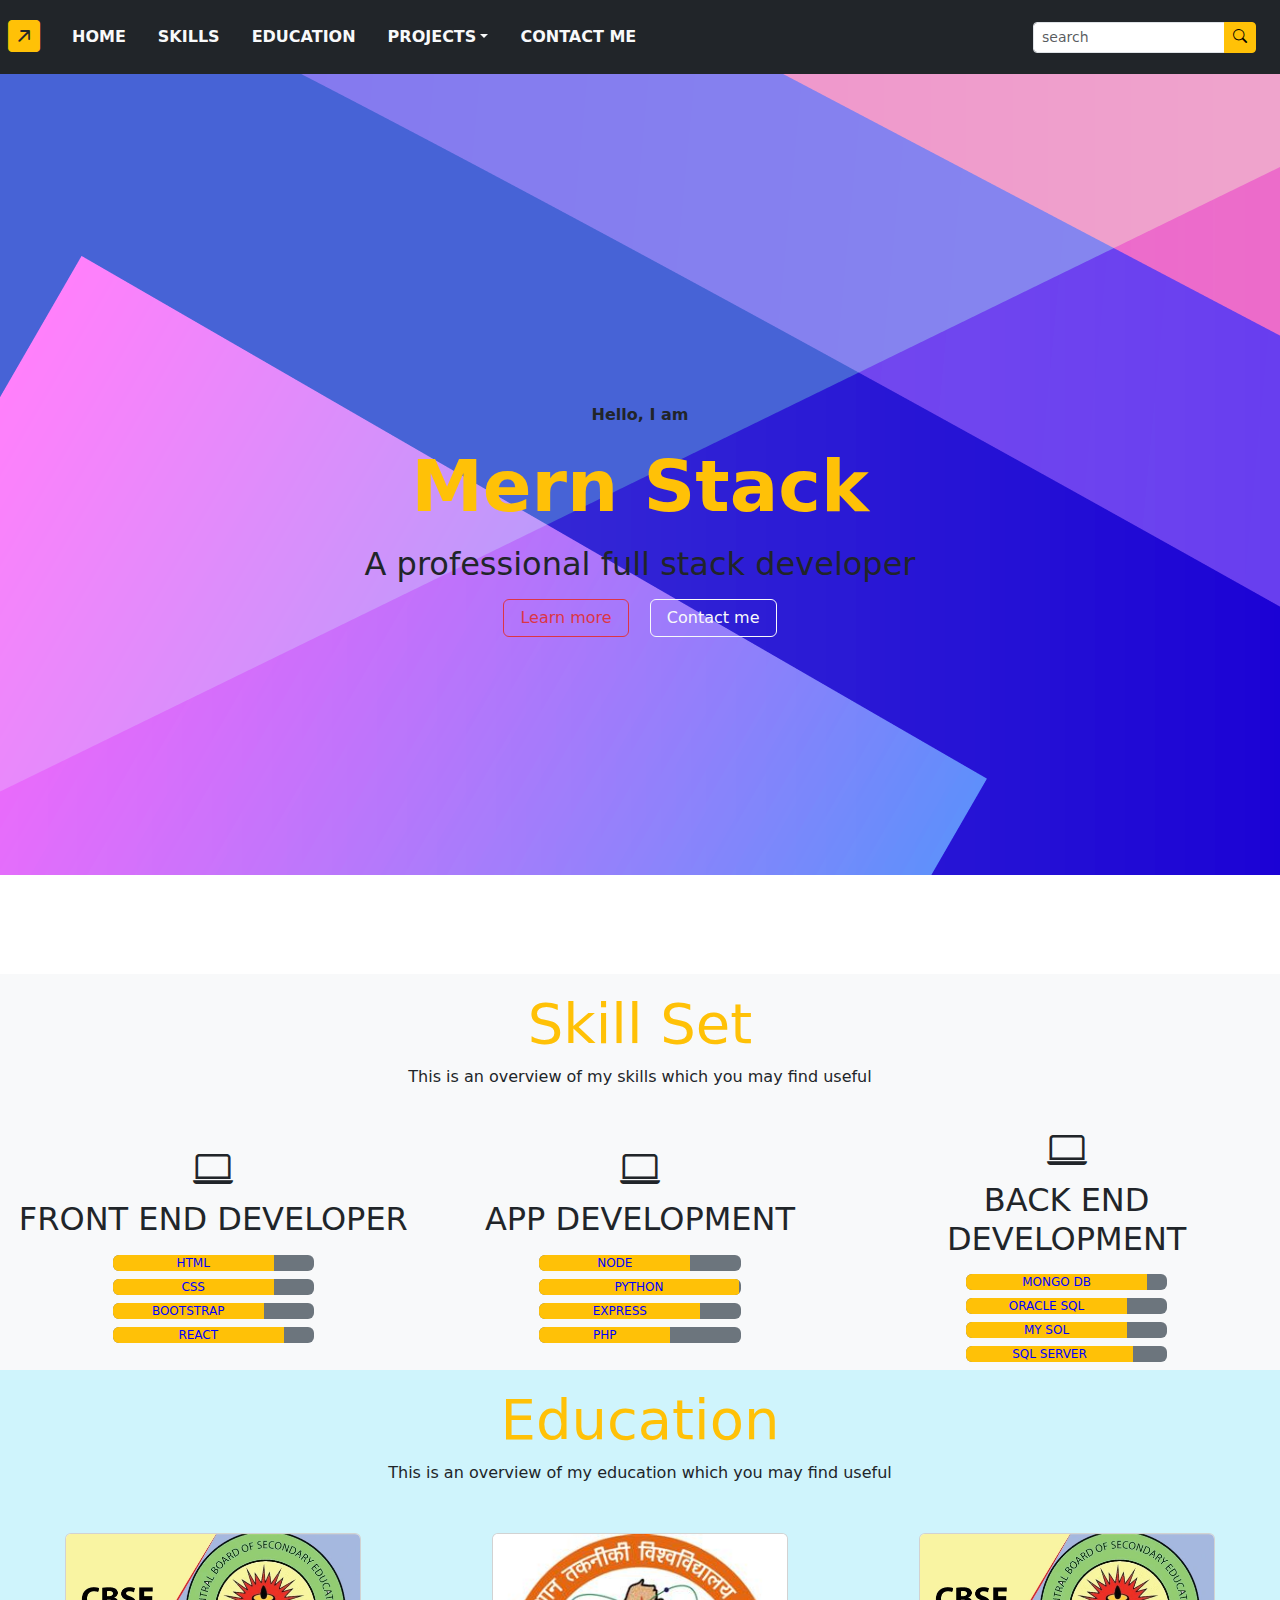
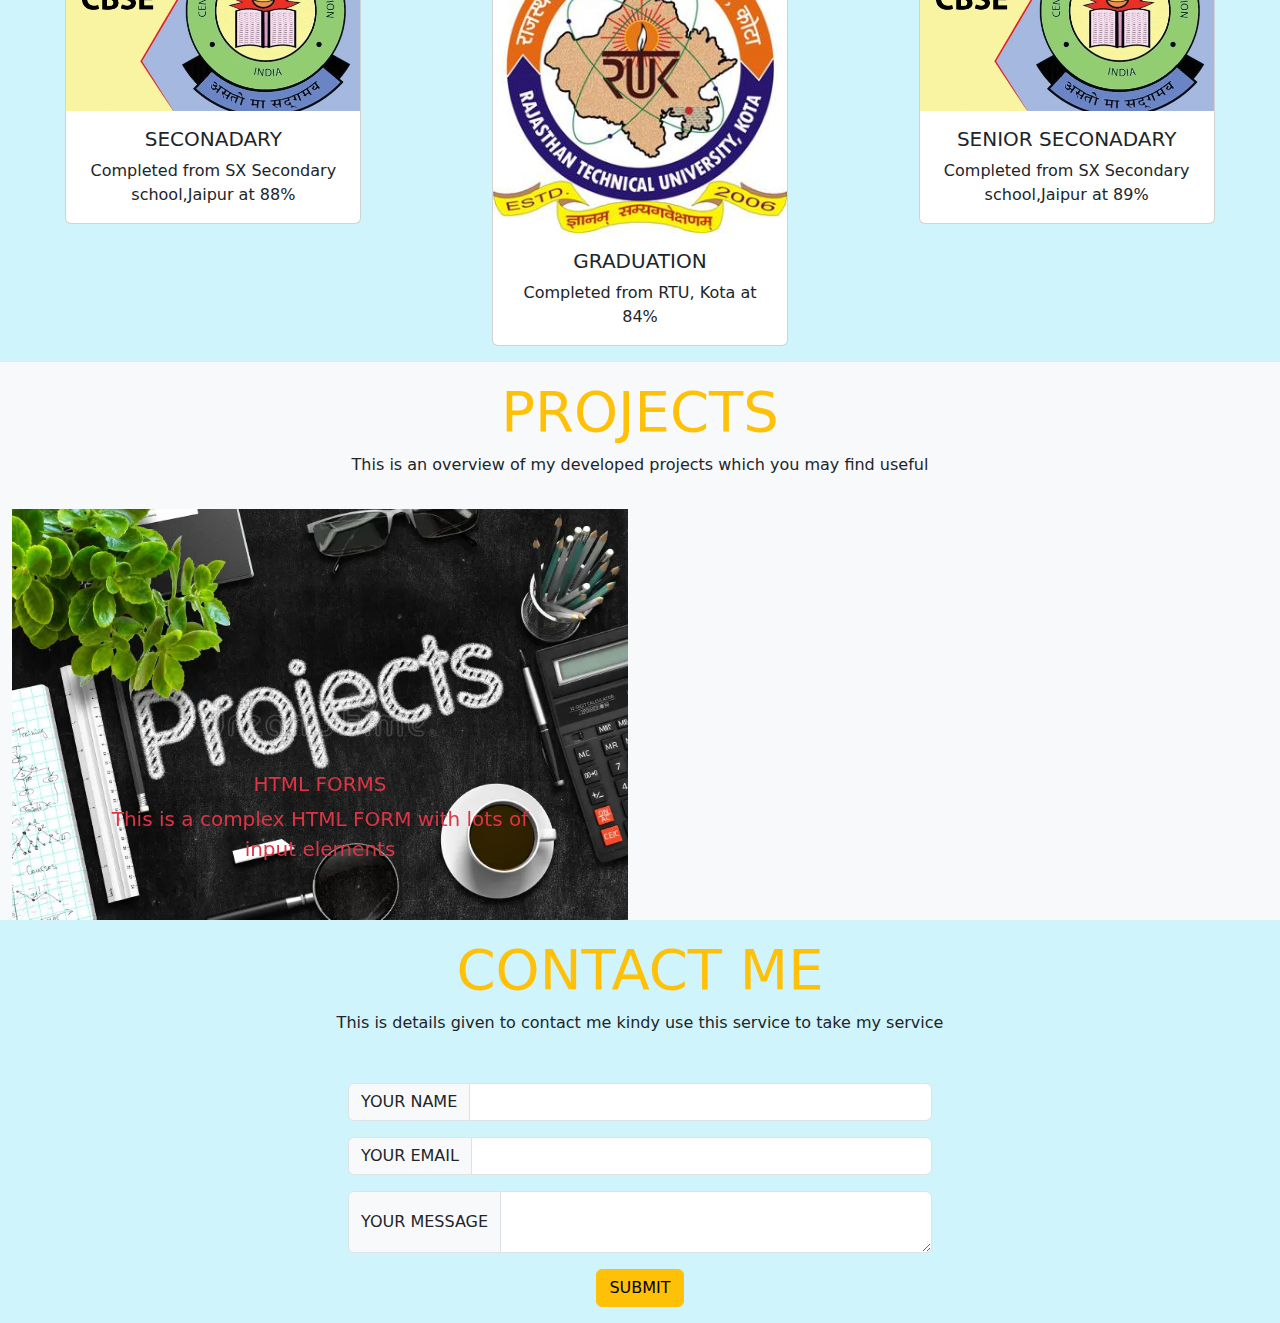
<file: project.html>
<!DOCTYPE html>
<html lang="en">

<head>
    <meta charset="UTF-8">
    <meta name="viewport" content="width=device-width, initial-scale=1.0">
    <title>RESUME</title>
    <link href="https://cdn.jsdelivr.net/npm/bootstrap@5.3.1/dist/css/bootstrap.min.css" rel="stylesheet">
    <link rel="stylesheet" href="https://cdn.jsdelivr.net/npm/bootstrap-icons@1.10.5/font/bootstrap-icons.css">
</head>

<body>
    <!-- NAVIGATION STARTS -->
    <nav class="navbar navbar-expand-lg bg-dark">
        <a class="navbar-brand" href="#" data-bs-toggle="collapse" data-bs-target="#navigation-bar">
            <i class="bi bi-arrow-up-right-square-fill fs-2 ps-2 text-warning"></i>
        </a>

        <div class="collapse navbar-collapse justify-content-between" id="navigation-bar">
            <ul class="navbar-nav">

                <li class="nav-item"><a class="nav-link text-light text-decoration-none btn btn-warning fw-bold px-3"
                        href="#">HOME</a></li>
                <li class="nav-item"><a class="nav-link text-light text-decoration-none btn btn-warning fw-bold px-3"
                        href="#">SKILLS</a></li>
                <li class="nav-item"><a class="nav-link text-light text-decoration-none btn btn-warning fw-bold px-3"
                        href="#">EDUCATION</a></li>
                <li class="nav-item dropdown"><a
                        class="nav-link text-light text-decoration-none btn btn-warning fw-bold px-3 dropdown-toggle"
                        data-bs-toggle="dropdown" href="#">PROJECTS</a>
                    <div class="dropdown-menu">
                        <a class="dropdown-item" href="#">HTML FORM</a>
                        <a class="dropdown-item" href="#">BOOTSTRAP RESUME</a>
                        <a class="dropdown-item" href="#">RESTFUL API</a>
                        <a class="dropdown-item" href="#">PHOTO SHARING APP</a>
                    </div>
                </li>
                <li class="nav-item"><a class="nav-link text-light text-decoration-none btn btn-warning fw-bold px-3"
                        href="#">CONTACT ME</a></li>
            </ul>



            <!-- SEARCH BAR -->
            <form class="me-4">
                <div class="input-group input-group-sm">
                    <input type="text" placeholder="search" class="form-control">
                    <button type="button" class="btn btn-warning"><i class="bi bi-search"></i></button>
                </div>
            </form>
            <!-- SEARCH BAR ENDS -->

        </div>
    </nav>
    <!-- NAVIGATION ENDS -->


    <!-- HERO SECTION -->
    <section
        style="background-image: url(/pictures/B7023-How-to-Build-my-Resume-Social.png); background-repeat: no-repeat; height: 100vh;">
        <div class="container-fluid">
            <div class="row align-items-center" style="height: 100vh;">
                <div class="col text-center">
                    <p class="fw-bold">Hello, I am</p>
                    <p class="display-2 fw-bold text-warning">Mern Stack</p>
                    <h2>A professional full stack developer</h2>
                    <a href="#" class="btn btn-outline-danger px-3 m-2">Learn more</a>
                    <a href="#" class="btn btn-outline-light px-3 m-2">Contact me</a>
                </div>
            </div>
        </div>
    </section>

    <!-- HERO SECTION ENDS -->

    <!-- SKILL STARTS -->
    <section class="bg-light">
        <div class="container-fluid">
            <div class="row p-3">
                <div class="col text-center">
                    <h1 class="display-4 text-warning">Skill Set</h1>
                    <p>This is an overview of my skills which you may find useful</p>
                </div>
            </div>
            <div class="row text-center align-items-center">
                <div class="col-md-4">
                    <i class="bi bi-laptop fs-1"></i>
                    <h2>FRONT END DEVELOPER</h2>
                    <div class="row">
                        <div class="col">
                            <div class="progress m-2 w-50 mx-auto bg-secondary">
                                <div class="progress-bar bg-warning" style="width: 80%;color: blue;">HTML
                                </div>
                            </div>

                            <div class="progress m-2 w-50 mx-auto bg-secondary">
                                <div class="progress-bar bg-warning" style="width: 80%;color: blue;">CSS
                                </div>
                            </div>



                            <div class="progress m-2 w-50 mx-auto bg-secondary">
                                <div class="progress-bar bg-warning" style="width: 75%;color: blue;">BOOTSTRAP
                                </div>
                            </div>



                            <div class="progress m-2 w-50 mx-auto bg-secondary">
                                <div class="progress-bar bg-warning" style="width: 85%;color: blue;">REACT
                                </div>
                            </div>
                        </div>
                    </div>
                </div>

                <div class="col-md-4">
                    <i class="bi bi-laptop fs-1"></i>
                    <h2>APP DEVELOPMENT</h2>
                    <div class="row">
                        <div class="col">
                            <div class="progress m-2 w-50 mx-auto bg-secondary">
                                <div class="progress-bar bg-warning" style="width: 75%; color: blue;">NODE
                                </div>
                            </div>

                            <div class="progress m-2 w-50 mx-auto bg-secondary">
                                <div class="progress-bar bg-warning" style="width: 99%;color: blue;">PYTHON
                                </div>
                            </div>



                            <div class="progress m-2 w-50 mx-auto bg-secondary">
                                <div class="progress-bar bg-warning" style="width: 80%;color: blue;">EXPRESS
                                </div>
                            </div>



                            <div class="progress m-2 w-50 mx-auto bg-secondary">
                                <div class="progress-bar bg-warning" style="width: 65%;color: blue;">PHP
                                </div>
                            </div>
                        </div>
                    </div>
                </div>

                <div class="col-md-4">
                    <i class="bi bi-laptop fs-1"></i>
                    <h2>BACK END DEVELOPMENT</h2>
                    <div class="row">
                        <div class="col">
                            <div class="progress m-2 w-50 mx-auto bg-secondary">
                                <div class="progress-bar bg-warning" style="width: 90%;color: blue;">MONGO
                                    DB
                                </div>
                            </div>

                            <div class="progress m-2 w-50 mx-auto bg-secondary">
                                <div class="progress-bar bg-warning" style="width: 80%;color: blue;">ORACLE
                                    SQL
                                </div>
                            </div>



                            <div class="progress m-2 w-50 mx-auto bg-secondary">
                                <div class="progress-bar bg-warning" style="width: 80%;color: blue;">MY SOL
                                </div>
                            </div>



                            <div class="progress m-2 w-50 mx-auto bg-secondary">
                                <div class="progress-bar bg-warning" style="width: 83%;color: blue;">SQL SERVER
                                </div>
                            </div>
                        </div>
                    </div>



                </div>
            </div>
        </div>

    </section>


    <!--EDUCATION STARTS  -->
    <section class="bg-info-subtle">
        <div class="container-fluid">
            <div class="row p-3">
                <div class="col text-center">
                    <h1 class="display-4 text-warning">Education</h1>
                    <p>This is an overview of my education which you may find useful</p>
                </div>
            </div>
            <div class="row">
                <div class="col-md-3 mx-auto my-3 ">
                    <div class="card">
                        <img src="/pictures/cbse-duplicate-marksheet.webp" class="card-img-top" alt="10th result">
                        <div class="card-body">
                            <h5 class="card-title text-center">SECONADARY</h5>
                            <p class="card-text text-center">Completed from SX Secondary school,Jaipur at 88%</p>

                        </div>
                    </div>
                </div>

                <div class="col-md-3 mx-auto my-3 ">
                    <div class="card">
                        <img src="/pictures/Rajasthan_Technical_University_logo.jpg" class="card-img-top"
                            alt="10th result">
                        <div class="card-body">
                            <h5 class="card-title text-center">GRADUATION</h5>
                            <p class="card-text text-center">Completed from RTU, Kota at 84%</p>

                        </div>
                    </div>
                </div>

                <div class="col-md-3 mx-auto my-3 ">
                    <div class="card">
                        <img src="/pictures/cbse-duplicate-marksheet.webp" class="card-img-top" alt="10th result">
                        <div class="card-body">
                            <h5 class="card-title text-center"> SENIOR SECONADARY</h5>
                            <p class="card-text text-center">Completed from SX Secondary school,Jaipur at 89%</p>

                        </div>
                    </div>
                </div>
            </div>



        </div>
        </div>
        </div>
    </section>



    <!-- EDUCATION ENDS -->

    <!-- PROJECT STARTS -->

    <section class="bg-light">
        <div class="container-fluid">
            <div class="row p-3">
                <div class="col text-center">
                    <h1 class="display-4 text-warning">PROJECTS</h1>
                    <p>This is an overview of my developed projects which you may find useful</p>
                </div>
            </div>
            <div class="row">
                <div class="carousel slide w-50" data-bs-ride="carousel">
                    <div class="carousel-inner">
                        <div class="carousel-item active">
                            <img src="/pictures/1.webp" alt="HTML FORM" width="400" class="d-block w-100">
                            <div class="carousel-caption d-none d-md-block">
                                <p class="h5 text-danger">HTML FORMS</p>
                                <p class="lead text-danger"> This is a complex HTML FORM with lots of input elements</p>
                            </div>
                        </div>

                        <div class="carousel-item">
                            <div class="carousel-item active">
                                <img src="/pictures/2.webp" alt="BOOTSTRAP RESUME" width="400" class="d-block w-100">
                                <div class="carousel-caption d-none d-md-block">
                                    <p class="h5 text-danger">BOOTSTRAP RESUME</p>
                                    <p class="lead text-danger"> This is a complex HTML FORM with lots of input elements
                                    </p>
                                </div>
                            </div>
                        </div>

                        <div class="carousel-item">
                            <div class="carousel-item active">
                                <img src="/pictures/3.jpeg" alt="RESTFUL API" width="400" class="d-block w-100">
                                <div class="carousel-caption d-none d-md-block">
                                    <p class="h5 text-danger">RESTFUL API</p>
                                    <p class="lead text-danger"> This is a back-end service based on REST ARCH</p>
                                </div>
                            </div>
                        </div>

                        <div class="carousel-item">
                            <div class="carousel-item active">
                                <img src="/pictures/4.png" alt="PHOTO SHARING APP" width="400" class="d-block w-100">
                                <div class="carousel-caption d-none d-md-block">
                                    <p class="h5 text-danger">PHOTO SHARING APP</p>
                                    <p class="lead text-danger"> This is a web app to share PHOTOS</p>
                                </div>
                            </div>
                        </div>
                    </div>
                </div>
            </div>
        </div>

    </section>
    <!-- PROJECT ENDS -->

    <!-- CONTACT ME STARTS -->

    <section class="bg-info-subtle">
        <div class="container-fluid">
            <div class="row p-3">
                <div class="col text-center">
                    <h1 class="display-4 text-warning">CONTACT ME</h1>
                    <p>This is details given to contact me kindy use this service to take my service</p>
                </div>
            </div>
            <div class="row justify-content-center">
                <div class="col-lg-6">
                    <form class="p-3">
                        
                        <div class="input-group mb-3">
                            <span class="input-group-text" id="username">YOUR NAME</span>
                            <input type="text" class="form-control" id="username">
                        </div>

                        <div class="input-group mb-3">
                            <span class="input-group-text" id="usermail">YOUR EMAIL</span>
                            <input type="text" class="form-control" id="usermail">
                        </div>

                        <div class="input-group mb-3">
                            <span class="input-group-text" id="usermessage">YOUR MESSAGE</span>
                            <textarea class="form-control" id="usermessage"></textarea>
                        </div>

                        <div class="text-center">
                            <button class="btn btn-warning">SUBMIT</button>
                        </div>

                    </form>
                </div>
            </div>
        </div>

    </section>
    <!-- CONTACT ME ENDS -->
    <script src="https://cdn.jsdelivr.net/npm/bootstrap@5.3.1/dist/js/bootstrap.bundle.min.js"></script>
</body>

</html>
</file>
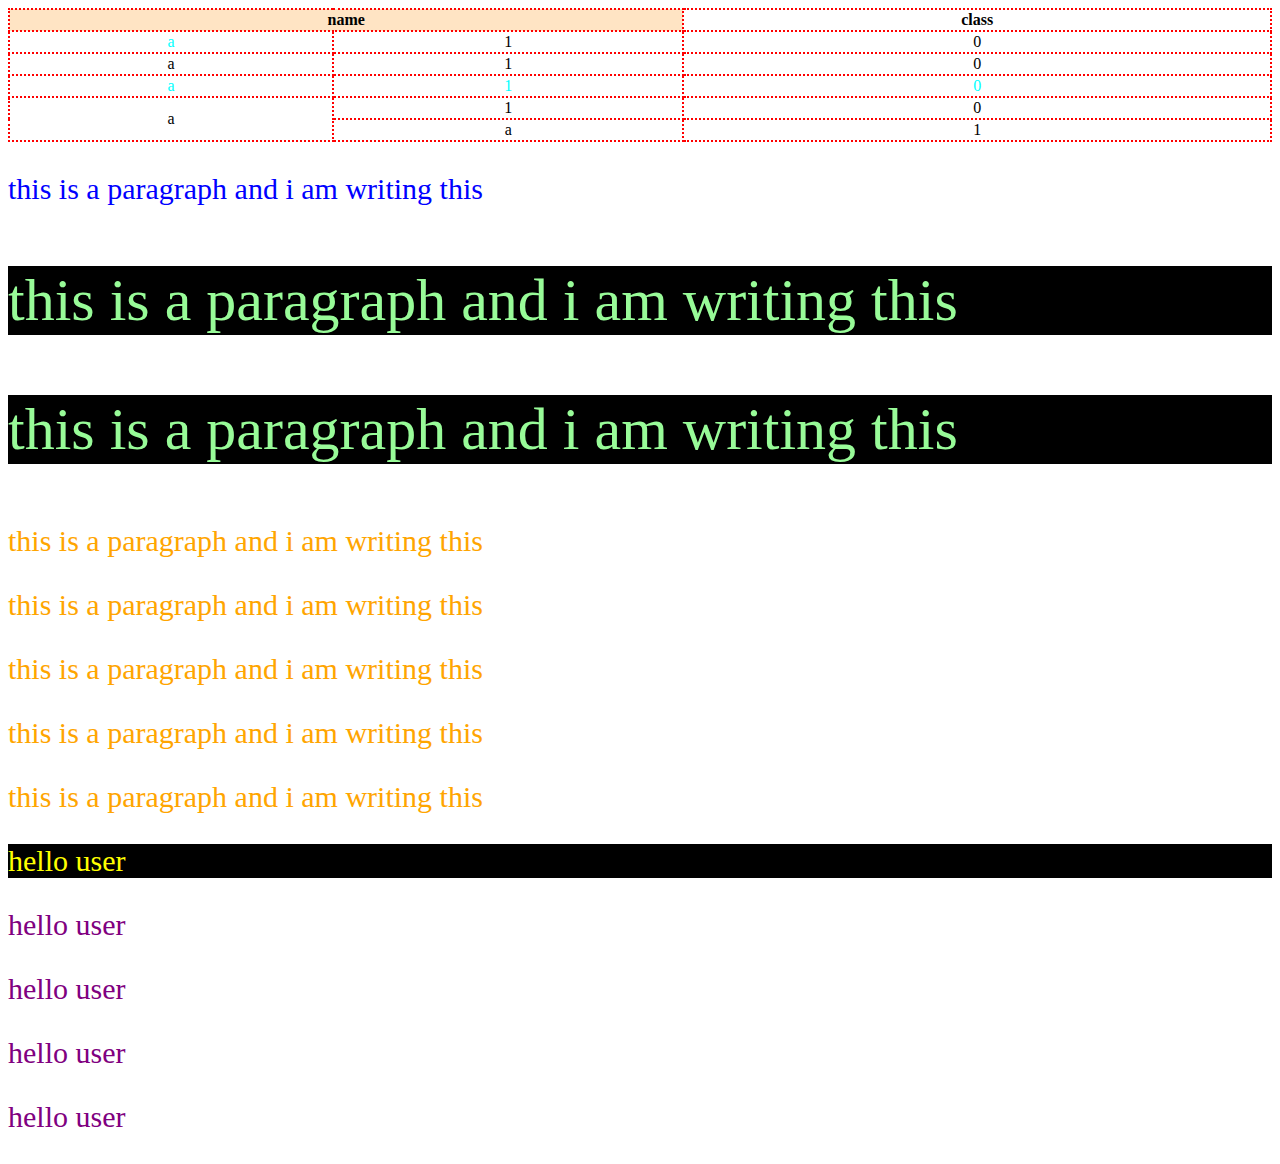
<file: table.html>
<html>

<head>

    <title>TEST</title>
    <style>
        /* table css */
        table,
        th,
        td {
            border: 2px dotted red;
            border-collapse: collapse;
        }

        /* paragraph css */
        p {
            color: purple;
            font-size: 30px;
        }

        /* class css */
        .xyz {
            color: orange;
            font-size: 30px;
        }

        .abc {
            color: palegreen !important;
            font-size: 60px;
            background-color: black;
        }

        /* id */
        #myid {
            color: yellow;
            background-color: black;
        }
    </style>


</head>

<body>
    <!-- tables tr table row th table heading td table data -->


    <table style="width: 100%;text-align: center;">
        <tr>
            <th style="background-color: bisque;" colspan="2">name</th>
            <th>class</th>
        </tr>
        <tr>
            <td style="color: aqua;">a</td>
            <td>1</td>
            <td>0</td>
        </tr>
        <tr>
            <td>a</td>
            <td>1</td>
            <td>0</td>
        </tr>
        <tr style="color: aqua;">
            <td>a</td>
            <td>1</td>
            <td>0</td>
        </tr>
        <tr>
            <td rowspan="2">a</td>
            <td>1</td>
            <td>0</td>
        </tr>
        <tr>
            <td>a</td>
            <td>1</td>
        </tr>
    </table>

    <!-- inline is priotrized then css -->
    <p style="color: blue;">this is a paragraph and i am writing this</p>
    <p class="xyz abc">this is a paragraph and i am writing this</p>
    <p class="xyz abc">this is a paragraph and i am writing this</p>
    <p class="xyz">this is a paragraph and i am writing this</p>
    <p class="xyz">this is a paragraph and i am writing this</p>
    <p class="xyz">this is a paragraph and i am writing this</p>
    <p class="xyz">this is a paragraph and i am writing this</p>
    <p class="xyz">this is a paragraph and i am writing this</p>

    <p id="myid">hello user</p>
    <p>hello user</p>
    <p>hello user</p>
    <p>hello user</p>
    <p>hello user</p>

    <!-- class for multiple element in page and id one time use in one page -->
    <!-- class is case sensitive and id also -->


</body>

</html>
</file>
<file: mystyle.css>
/* table css */
        table,
        th,
        td {
            border: 2px dotted red;
            border-collapse: collapse;
        }

        /* paragraph css */
        p {
            color: purple;
            font-size: 30px;
        }

        /* class css */
        .xyz {
            color: orange;
            font-size: 30px;

        }

        .abc {
            color: palegreen !important;
            font-size: 60px;
            background-color: black;
        }

        /* id */
        #myid{
            color: yellow;
            background-color: black;
        }

        .rdf
        {
            border-top-width: 3px;
            border-bottom-width: 5px;
            border-left-width: 4px;
            border-right-width: 6px;
            border-top-style: solid;
            border-left-style: dotted;
            border-right-style: double;
            border-bottom-style: groove;
            border-top-color: black;
            border-left-color: aquamarine;
            border-bottom-color: blueviolet;
            border-right-color:red ;
        }

        .fff
        {
            border: 30px 40px 50px 60px;
            border-style: dashed dotted ridge solid;
            border-color: black gray blueviolet yellowgreen;
            padding: 30px 50px 40px 20px;
            background-color: yellow;
        }
</file>
